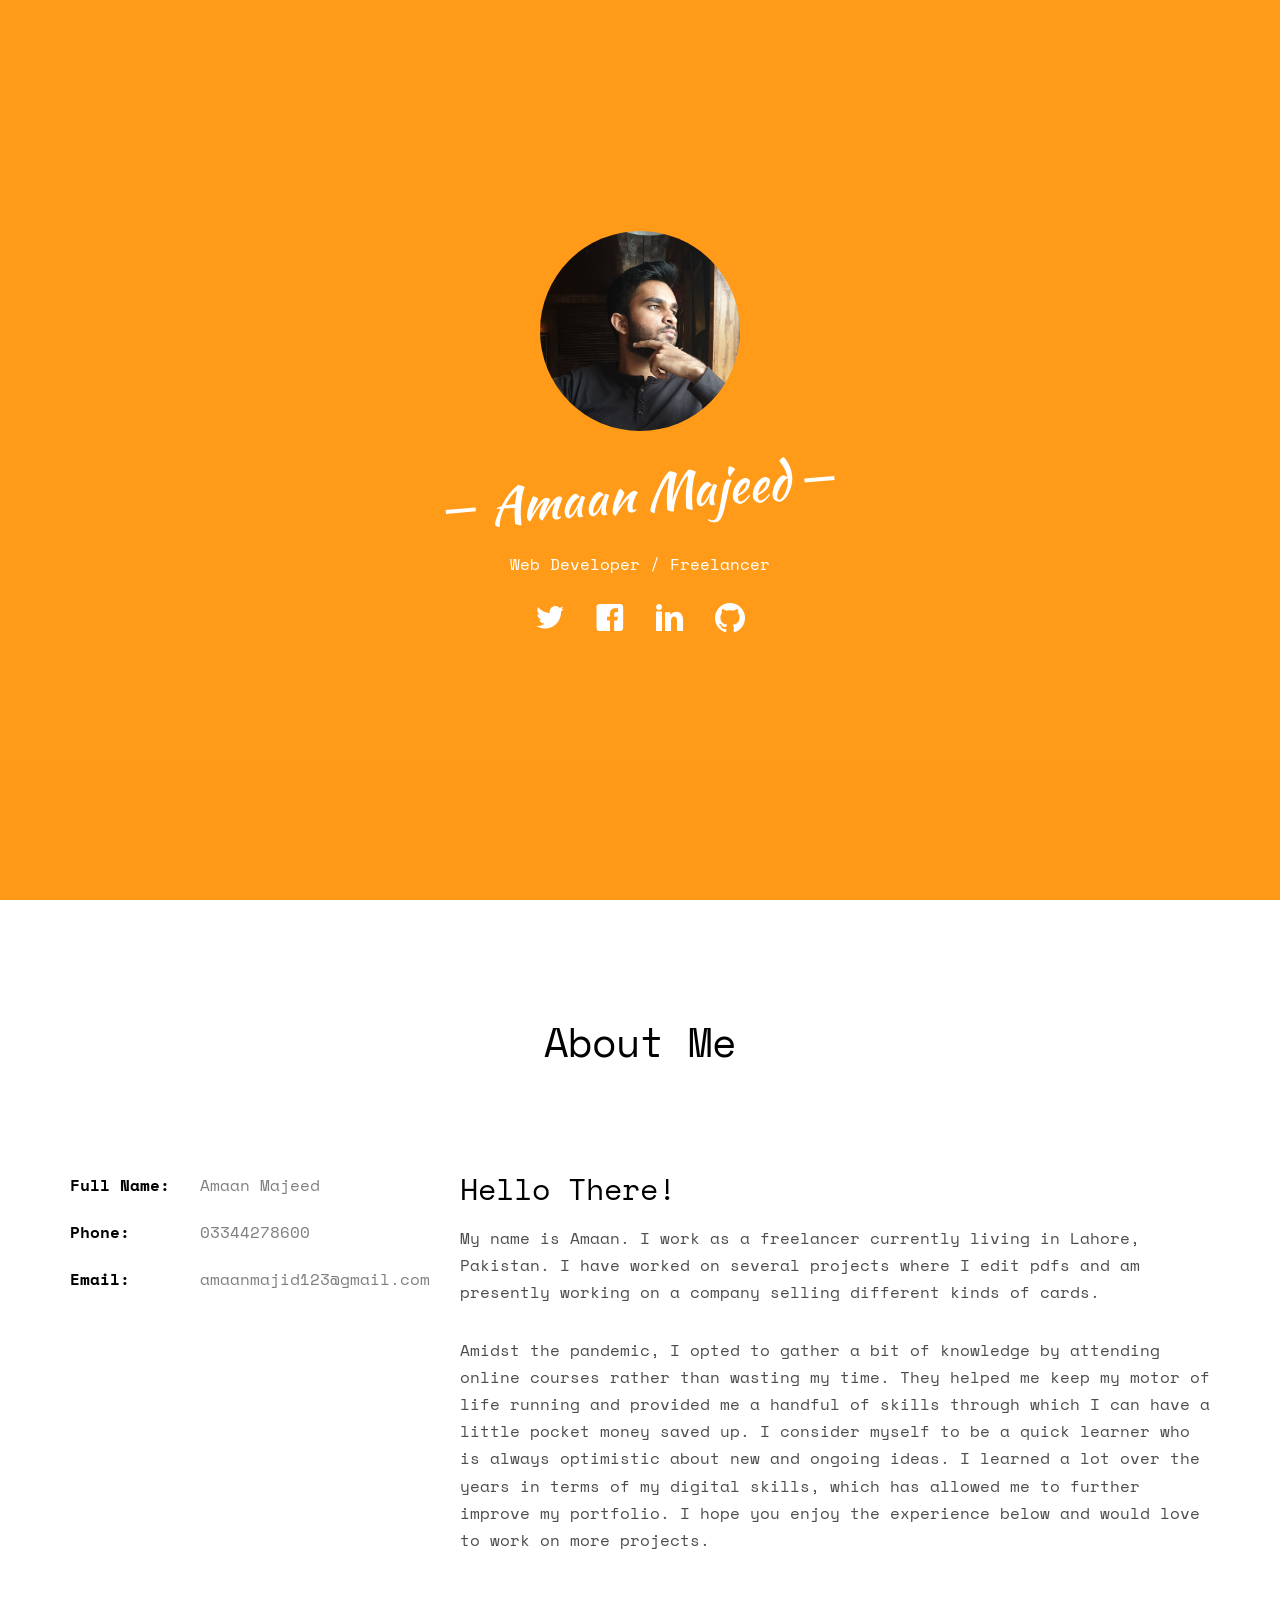
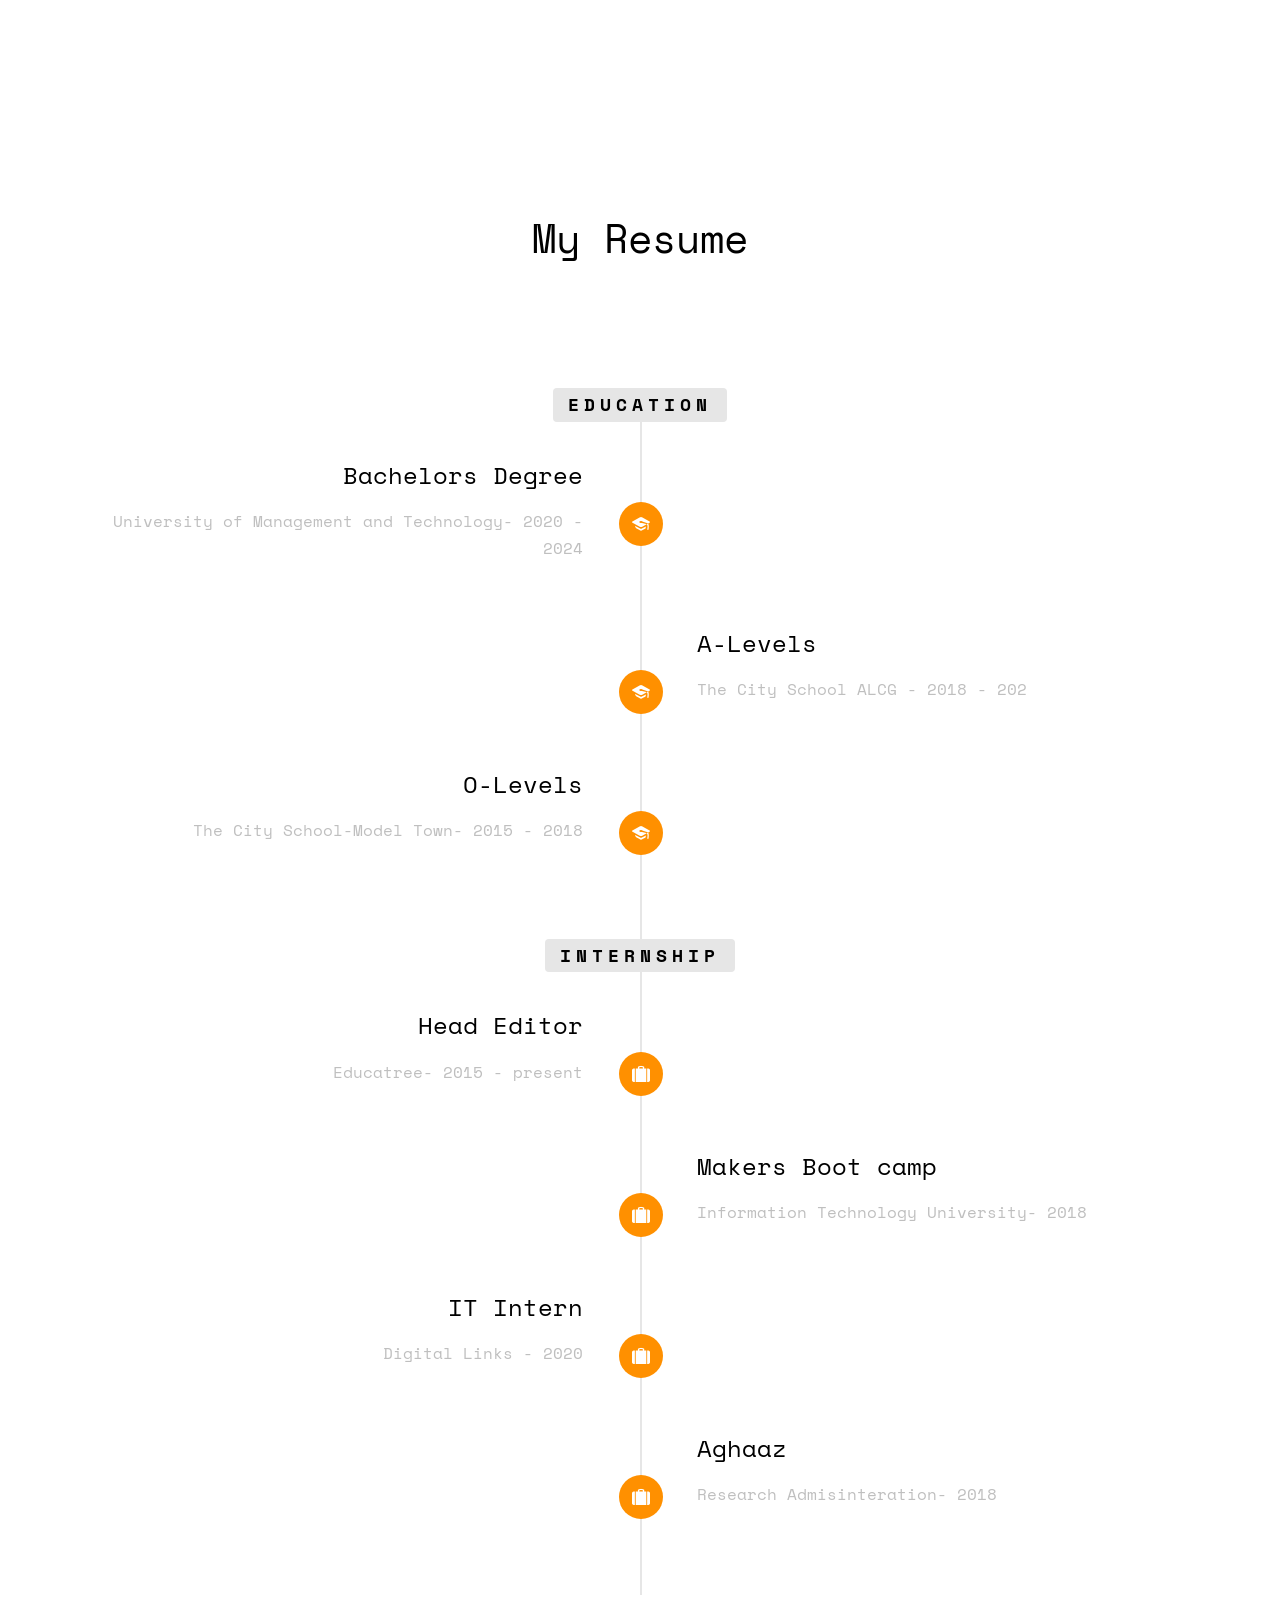
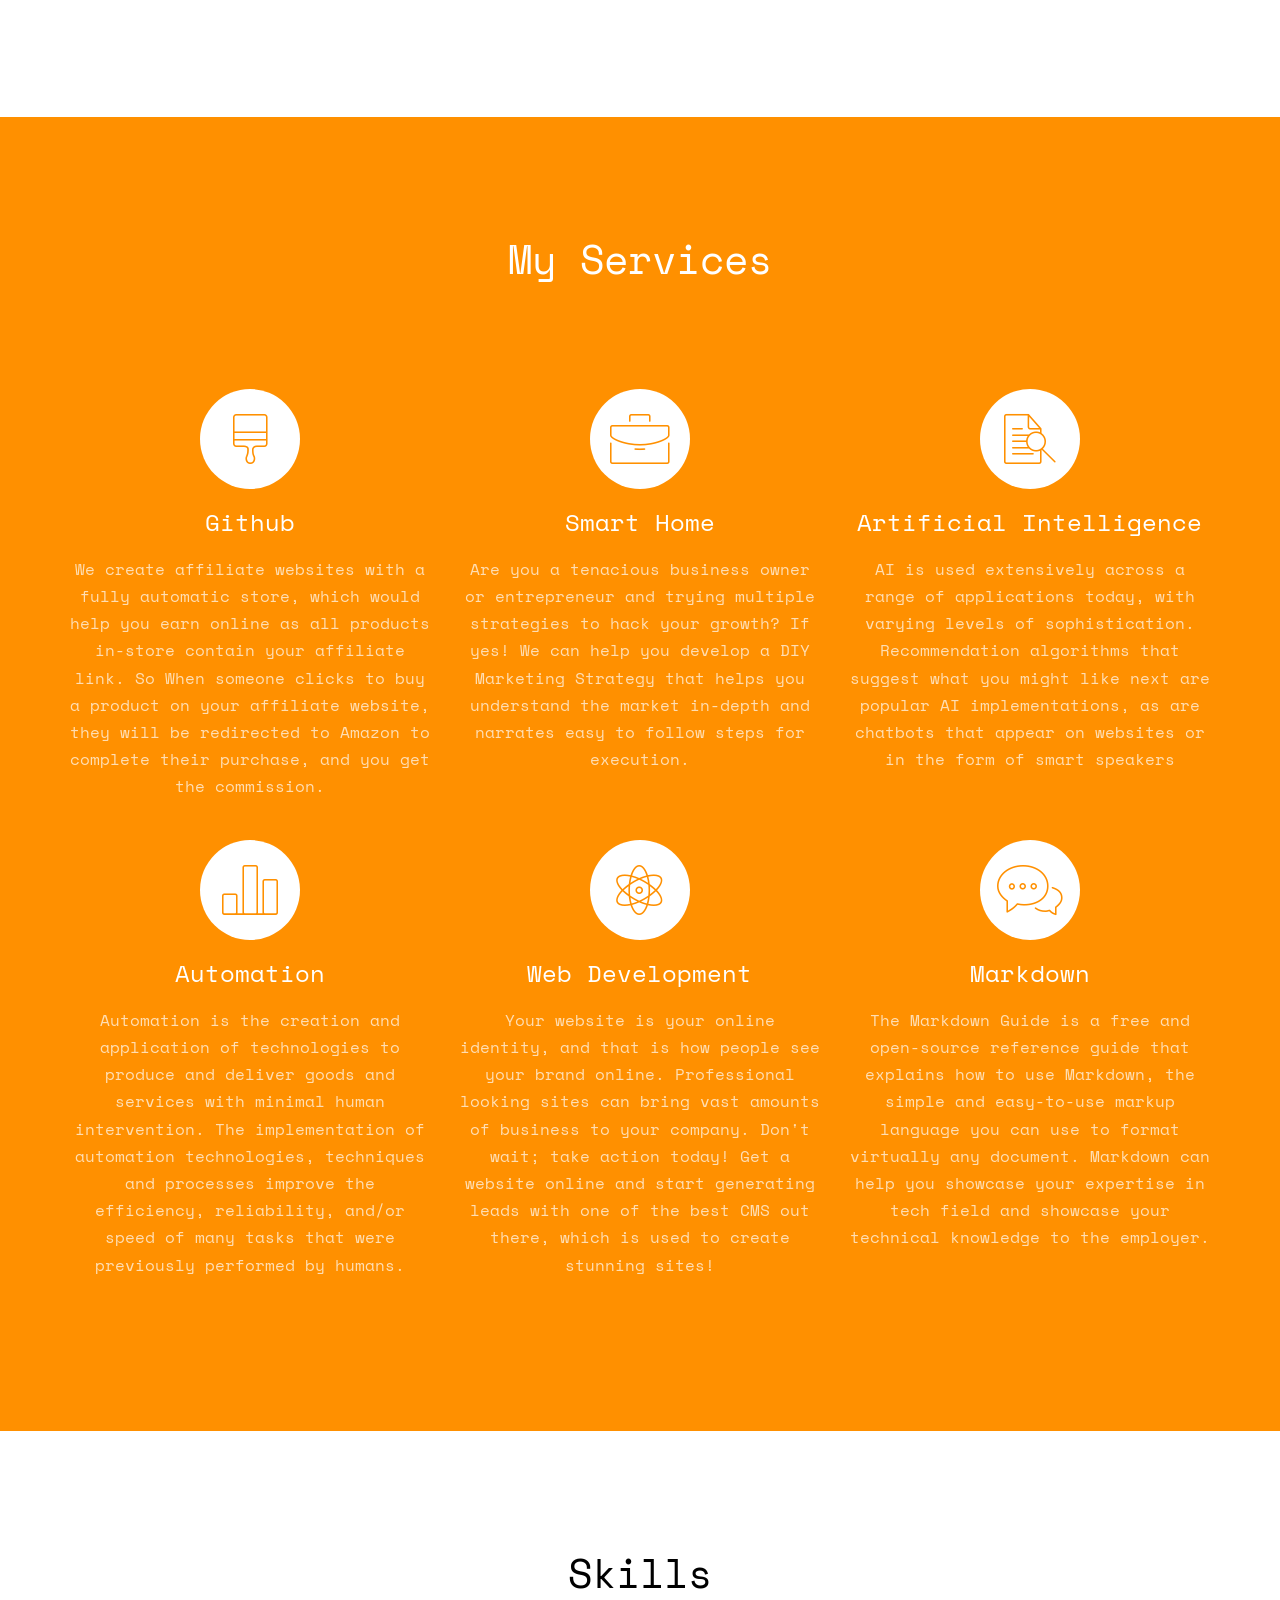
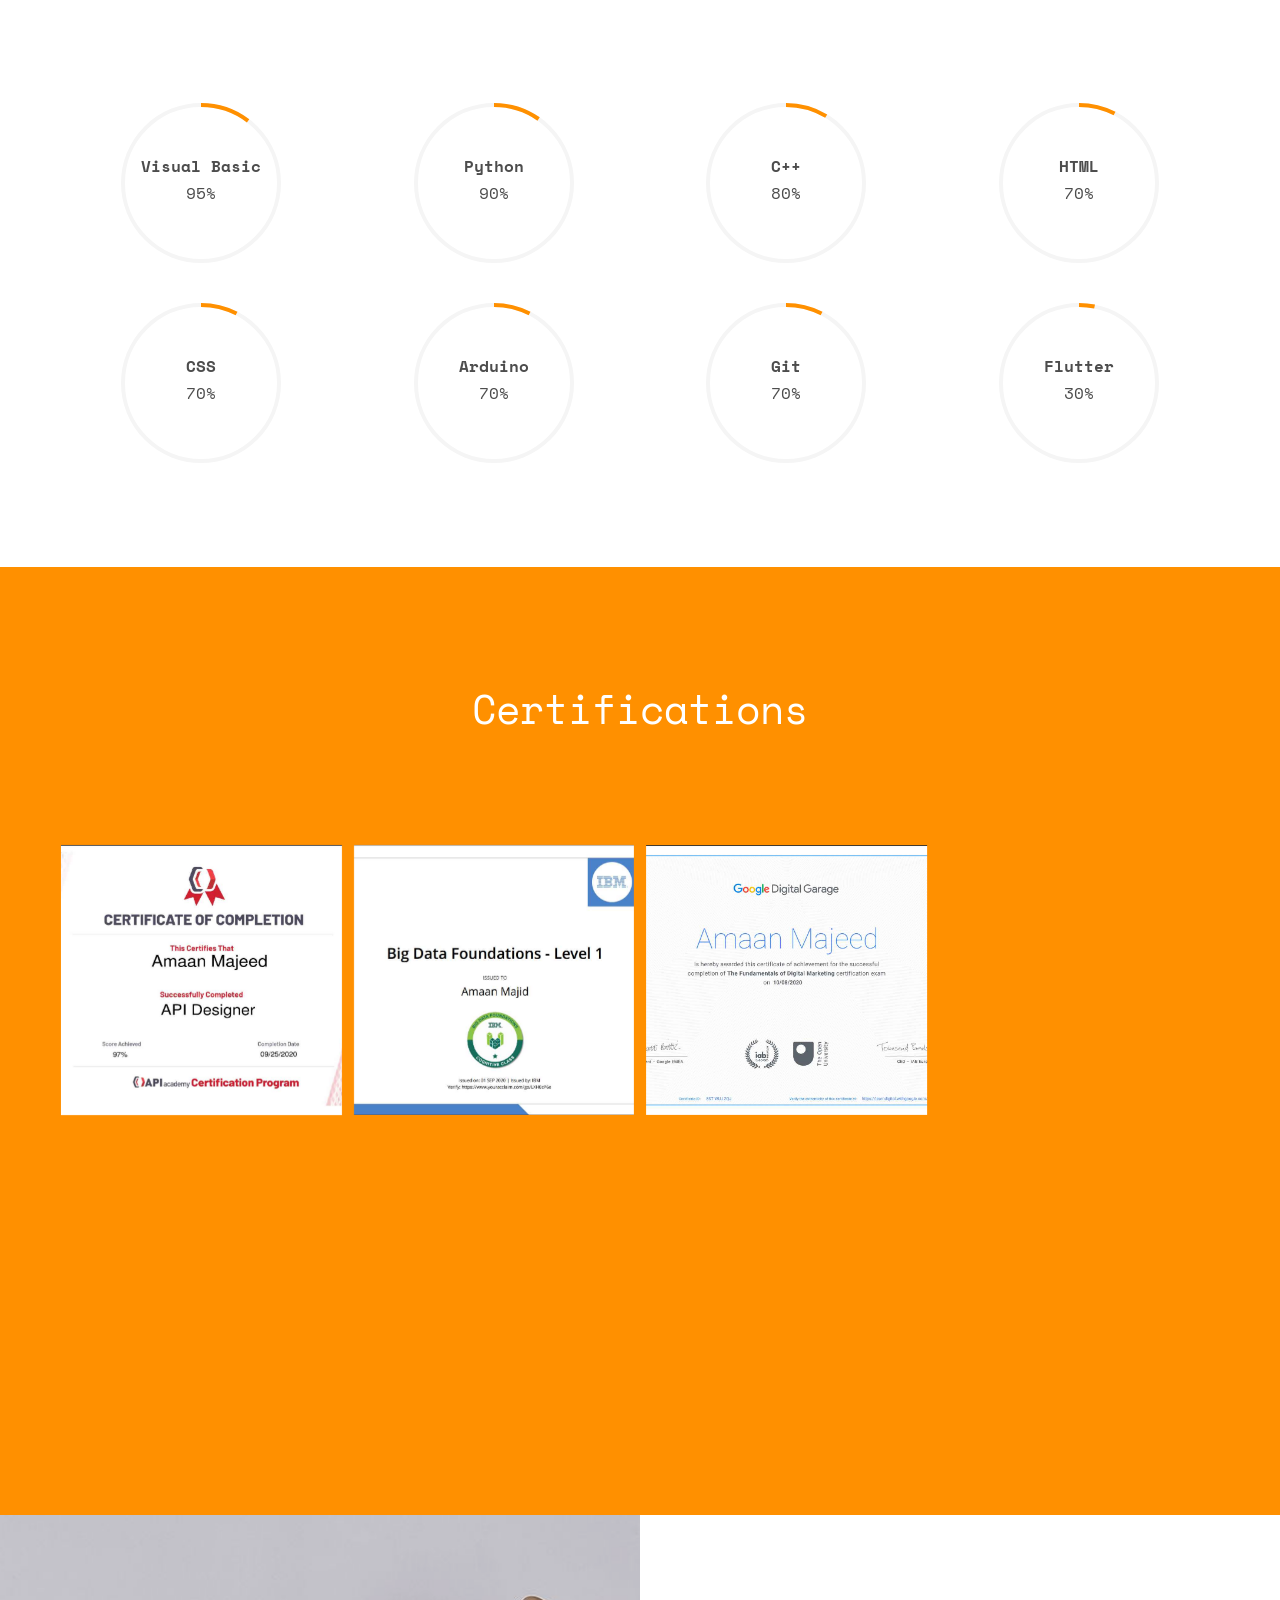
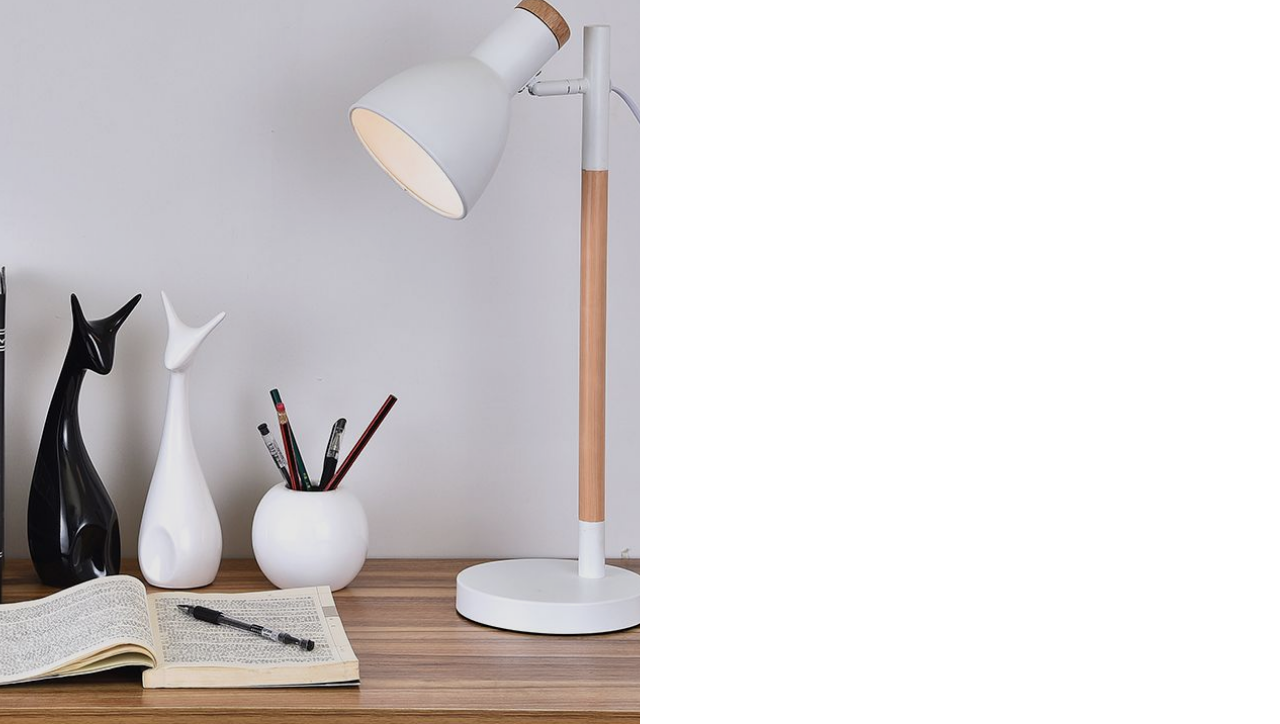
<file: index.html>
<!DOCTYPE HTML>
<html>
<head>
	<meta charset="utf-8">
	<meta http-equiv="X-UA-Compatible" content="IE=edge">
	<title>Amaan Majeed</title>
	<meta name="viewport" content="width=device-width, initial-scale=1">
	<meta name="description" content="Amaan Majeed's Portfolio" />
	<meta name="keywords" content="Digital Marketing, Freelancer, API, Wordpress, Social Media Marketing, Email Marketing, SEO." />
	<meta name="author" content="Amaan Majeed" />
	

	<link href="https://fonts.googleapis.com/css?family=Space+Mono" rel="stylesheet">
	<link href="https://fonts.googleapis.com/css?family=Kaushan+Script" rel="stylesheet">

	<!-- Animate.css -->
	<link rel="stylesheet" href="css/animate.css">
	<!-- Icomoon Icon Fonts-->
	<link rel="stylesheet" href="css/icomoon.css">
	<!-- Bootstrap  -->
	<link rel="stylesheet" href="css/bootstrap.css">

	<!-- Theme style  -->
	<link rel="stylesheet" href="css/style.css">
	<link rel="stylesheet" href="https://cdnjs.cloudflare.com/ajax/libs/font-awesome/6.0.0/css/all.min.css">

	<!-- Modernizr JS -->
	<script src="js/modernizr-2.6.2.min.js"></script>
	<!-- FOR IE9 below -->
	<!--[if lt IE 9]>
	<script src="js/respond.min.js"></script>
	<![endif]-->

</head>	
<div class="fh5co-loader"></div>

<div id="page">
	<header id="fh5co-header" class="fh5co-cover js-fullheight" role="banner" style="background-image:none;" data-stellar-background-ratio="0.5">
		<div class="overlay"></div>
		<div class="container">
			<div class="row">
				<div class="col-md-8 col-md-offset-2 text-center">
					<div class="display-t js-fullheight">
						<div class="display-tc js-fullheight animate-box" data-animate-effect="fadeIn">
							<div class="profile-thumb" style="background: url(images/user-3.jpg);"></div>
							<h1><span>Amaan Majeed</span></h1>
							<h3><span>Web Developer / Freelancer</span></h3>
							<p>
								<ul class="fh5co-social-icons">
									<li><a href="https://twitter.com/amaanmajid123" target="_blank"><i class="icon-twitter2"></i></a></li>
									<li><a href="https://www.facebook.com/amaan.majid" target="_blank"><i class="icon-facebook2" ></i></a></li>
									<li><a href="https://www.linkedin.com/in/amaan-majeed-285aa01b4/" target="_blank"><i class="icon-linkedin2"></i></a></li>
									<li><a href="https://github.com/amaanmajeed/" target="_blank"><i class="icon-github2"></i></a></li>
								</ul>
							</p>
						</div>
					</div>
				</div>
			</div>
		</div>
	</header>

	<div id="fh5co-about" class="animate-box">
		<div class="container">
			<div class="row">
				<div class="col-md-8 col-md-offset-2 text-center fh5co-heading">
					<h2>About Me</h2>
				</div>
			</div>
			<div class="row">
				<div class="col-md-4">
					<ul class="info">
						<li><span class="first-block">Full Name:</span><span class="second-block">Amaan Majeed</span></li>
						<li><span class="first-block">Phone:</span><span class="second-block">03344278600</span></li>
						<li><span class="first-block">Email:</span><span class="second-block">amaanmajid123@gmail.com</span></li>
					</ul>
				</div>
				<div class="col-md-8">
					<h2>Hello There!</h2>
					<p>My name is Amaan. I work as a freelancer currently living in Lahore, Pakistan. I have worked on several projects where I edit pdfs and am presently working on a company selling different kinds of cards.</p>
					<p>Amidst the pandemic, I opted to gather a bit of knowledge by attending online courses rather than wasting my time. They helped me keep my motor of life running and provided me a handful of skills through which I can have a little pocket money saved up.
					I consider myself to be a quick learner who is always optimistic about new and ongoing ideas. I learned a lot over the years in terms of my digital skills, which has allowed me to further improve my portfolio. I hope you enjoy the experience below and would love to work on more projects.</p>
					<!--
					<p>
						<ul class="fh5co-social-icons">
							<li><a href="https://twitter.com/amaanmajid123"><i class="icon-twitter3"></i></a></li>
							<li><a href="https://www.facebook.com/amaan.majid"><i class="icon-facebook3"></i></a></li>
							<li><a href="https://www.linkedin.com/in/amaan-majeed-285aa01b4/"><i class="icon-linkedin2"></i></a></li>
							<li><a href="https://github.com/amaanmajeed"><i class="icon-github2"></i></a></li>

						</ul>
					</p>
					-->
				</div>
			</div>
		</div>
	</div>

	<div id="fh5co-resume" class="fh5co-bg-color">
		<div class="container">
			<div class="row animate-box">
				<div class="col-md-8 col-md-offset-2 text-center fh5co-heading">
					<h2>My Resume</h2>
				</div>
			</div>
			<div class="row">
				<div class="col-md-12 col-md-offset-0">
					<ul class="timeline">
						<li class="timeline-heading text-center animate-box">
							<div><h3>Education</h3></div>
						</li>
						<li class="animate-box timeline-unverted">
							<div class="timeline-badge"><i class="icon-graduation-cap"></i></div>
							<div class="timeline-panel">
								<div class="timeline-heading">
									<h3 class="timeline-title">Bachelors Degree</h3>
									<span class="company">University of Management and Technology- 2020 - 2024</span>
								</div>
								<div class="timeline-body">
									<br>
								</div>
							</div>
						</li>
						<li class="timeline-inverted animate-box">
							<div class="timeline-badge"><i class="icon-graduation-cap"></i></div>
							<div class="timeline-panel">
								<div class="timeline-heading">
									<h3 class="timeline-title">A-Levels</h3>
									<span class="company">The City School ALCG - 2018 - 202</span>
								</div>
								<div class="timeline-body">
									<br>
								</div>
							</div>
						</li>
						<li class="animate-box timeline-unverted">
							<div class="timeline-badge"><i class="icon-graduation-cap"></i></div>
							<div class="timeline-panel">
								<div class="timeline-heading">
									<h3 class="timeline-title">O-Levels</h3>
									<span class="company">The City School-Model Town- 2015 - 2018</span>
								</div>
								<div class="timeline-body">
									<br>
								</div>
							</div>
						</li>

						<br>
						<li class="timeline-heading text-center animate-box">
							<div><h3>Internship</h3></div>
						</li>
						<li class="animate-box timeline-unverted">
							<div class="timeline-badge"><i class="icon-suitcase"></i></div>
							<div class="timeline-panel">
								<div class="timeline-heading">
									<h3 class="timeline-title">Head Editor</h3>
									<span class="company">Educatree- 2015 - present</span>
								</div>
								<div class="timeline-body">
									<br>
								</div>
							</div>
						</li>
						<li class="timeline-inverted animate-box">
							<div class="timeline-badge"><i class="icon-suitcase"></i></div>
							<div class="timeline-panel">
								<div class="timeline-heading">
									<h3 class="timeline-title">Makers Boot camp</h3>
									<span class="company">Information Technology University- 2018</span>
								</div>
								<div class="timeline-body">
									<br>
								</div>
							</div>
						</li>
						<li class="animate-box timeline-unverted">
							<div class="timeline-badge"><i class="icon-suitcase"></i></div>
							<div class="timeline-panel">
								<div class="timeline-heading">
									<h3 class="timeline-title">IT Intern</h3>
									<span class="company">Digital Links - 2020</span>
								</div>
								<div class="timeline-body">
									<br>
								</div>
							</div>
						</li>
						<li class="timeline-inverted animate-box">
							<div class="timeline-badge"><i class="icon-suitcase"></i></div>
							<div class="timeline-panel">
								<div class="timeline-heading">
									<h3 class="timeline-title">Aghaaz</h3>
									<span class="company">Research Admisinteration- 2018</span>
								</div>
								<div class="timeline-body">
									<br>
								</div>
							</div>
						</li>
					</ul>
				</div>
			</div>
		</div>
	</div>


	<div id="fh5co-features" class="animate-box">
		<div class="container">
			<div class="services-padding">
				<div class="row">
					<div class="col-md-8 col-md-offset-2 text-center fh5co-heading">
						<h2>My Services</h2>
					</div>
				</div>
				<div class="row">
					<div class="col-md-4 text-center">
						<div class="feature-left">
							<span class="icon">
								<i class="icon-paintbrush"></i>
							</span>
							<div class="feature-copy">
								<h3>Github</h3>
								<p>We create affiliate websites with a fully automatic store, which would help you earn online as all products in-store contain your affiliate link. So When someone clicks to buy a product on your affiliate website, they will be redirected to Amazon to complete their purchase, and you get the commission.</p>
							</div>
						</div>
					</div>

					<div class="col-md-4 text-center">
						<div class="feature-left">
							<span class="icon">
								<i class="icon-briefcase"></i>
							</span>
							<div class="feature-copy">
								<h3>Smart Home</h3>
								<p>Are you a tenacious business owner or entrepreneur and trying multiple strategies to hack your growth? If yes! We can help you develop a DIY Marketing Strategy that helps you understand the market in-depth and narrates easy to follow steps for execution.</p>
							</div>
						</div>

					</div>
					<div class="col-md-4 text-center">
						<div class="feature-left">
							<span class="icon">
								<i class="icon-search"></i>
							</span>
							<div class="feature-copy">
								<h3>Artificial Intelligence</h3>
								<p>AI is used extensively across a range of applications today, with varying levels of sophistication. Recommendation algorithms that suggest what you might like next are popular AI implementations, as are chatbots that appear on websites or in the form of smart speakers</p>
							</div>
						</div>
					</div>
				</div>


				<div class="row">
					<div class="col-md-4 text-center">

						<div class="feature-left">
							<span class="icon">
								<i class="icon-bargraph"></i>
							</span>
							<div class="feature-copy">
								<h3>Automation</h3>
								<p>Automation is the creation and application of technologies to produce and deliver goods and services with minimal human intervention. The implementation of automation technologies, techniques and processes improve the efficiency, reliability, and/or speed of many tasks that were previously performed by humans.</p>
							</div>
						</div>

					</div>

					<div class="col-md-4 text-center">
						<div class="feature-left">
							<span class="icon">
								<i class="icon-genius"></i>
							</span>
							<div class="feature-copy">
								<h3>Web Development</h3>
								<p>Your website is your online identity, and that is how people see your brand online. Professional looking sites can bring vast amounts of business to your company. Don't wait; take action today! Get a website online and start generating leads with one of the best CMS out there, which is used to create stunning sites!</p>
							</div>
						</div>

					</div>
					<div class="col-md-4 text-center">
						<div class="feature-left">
							<span class="icon">
								<i class="icon-chat"></i>
							</span>
							<div class="feature-copy">
								<h3>Markdown</h3>
								<p>The Markdown Guide is a free and open-source reference guide that explains how to use Markdown, the simple and easy-to-use markup language you can use to format virtually any document. Markdown can help you showcase your expertise in tech field and showcase your technical knowledge to the employer.</p>
							</div>
						</div>
					</div>
				</div>
			</div>
		</div>
	</div>

	<div id="fh5co-skills" class="animate-box">
		<div class="container">
			<div class="row">
				<div class="col-md-8 col-md-offset-2 text-center fh5co-heading">
					<h2>Skills</h2>
				</div>
			</div>
			<div class="row row-pb-md">
				<div class="col-md-3 col-sm-6 col-xs-12 text-center">
					<div class="chart" data-percent="95"><span><strong>Visual Basic</strong>95%</span></div>
				</div>
				<div class="col-md-3 col-sm-6 col-xs-12 text-center">
					<div class="chart" data-percent="90"><span><strong>Python</strong>90%</span></div>
				</div>
				<div class="col-md-3 col-sm-6 col-xs-12 text-center">
					<div class="chart" data-percent="80"><span><strong>C++</strong>80%</span></div>
				</div>
				<div class="col-md-3 col-sm-6 col-xs-12 text-center">
					<div class="chart" data-percent="70"><span><strong>HTML</strong>70%</span></div>
				</div>
				<div class="col-md-3 col-sm-6 col-xs-12 text-center">
					<div class="chart" data-percent="70"><span><strong>CSS</strong>70%</span></div>
				</div>
				<div class="col-md-3 col-sm-6 col-xs-12 text-center">
					<div class="chart" data-percent="70"><span><strong>Arduino</strong>70%</span></div>
				</div>
				<div class="col-md-3 col-sm-6 col-xs-12 text-center">
					<div class="chart" data-percent="70"><span><strong>Git</strong>70%</span></div>
				</div>
				<div class="col-md-3 col-sm-6 col-xs-12 text-center">
					<div class="chart" data-percent="30"><span><strong>Flutter</strong>30%</span></div>
				</div>

			</div>
		</div>

		<div id="fh5co-work" class="fh5co-bg-dark">
			<div class="container">
				<div class="row animate-box">
					<div class="col-md-8 col-md-offset-2 text-center fh5co-heading">
						<h2>Certifications</h2>
					</div>
				</div>
				<div class="row">
					<div class="col-md-3 text-center col-padding animate-box">
						<a href="#" class="work" style="background-image: url(images/portfolio-1.jpg);">
							<div class="desc">
								<h3>API Designer</h3>
								<span>API academy</span>
							</div>
						</a>
					</div>
					<div class="col-md-3 text-center col-padding animate-box">
						<a href="#" class="work" style="background-image: url(images/portfolio-2.jpg);">
							<div class="desc">
								<h3>Big Data</h3>
								<span>IBM</span>
							</div>
						</a>
					</div>
					<div class="col-md-3 text-center col-padding animate-box">
						<a href="#" class="work" style="background-image: url(images/portfolio-3.jpg);">
							<div class="desc">
								<h3>Digital Marketing</h3>
								<span>Google</span>
							</div>
						</a>
					</div>
					<div class="col-md-3 text-center col-padding animate-box">
						<a href="#" class="work" style="background-image: url(images/portfolio-4.jpg);">
							<div class="desc">
								<h3>WordPress</h3>
								<span>Skillzcafe</span>
							</div>
						</a>
					</div>
					<div class="col-md-3 text-center col-padding animate-box">
						<a href="#" class="work" style="background-image: url(images/portfolio-5.jpg);">
							<div class="desc">
								<h3>Python</h3>
								<span>IBM</span>
							</div>
						</a>
					</div>
					<div class="col-md-3 text-center col-padding animate-box">
						<a href="#" class="work" style="background-image: url(images/portfolio-6.jpg);">
							<div class="desc">
								<h3>Microsoft Excel</h3>
								<span>Skillzcafe</span>
							</div>
						</a>
					</div>
					<div class="col-md-3 text-center col-padding animate-box">
						<a href="#" class="work" style="background-image: url(images/portfolio-7.jpg);">
							<div class="desc">
								<h3>SEO</h3>
								<span>SEMrush</span>
							</div>
						</a>
					</div>
					<div class="col-md-3 text-center col-padding animate-box">
						<a href="#" class="work" style="background-image: url(images/portfolio-8.jpg);">
							<div class="desc">
								<h3>MAKERS BOOTCAMP</h3>
								<span>ITU</span>
							</div>
						</a>
					</div>
				</div>
			</div>
		</div>

		<div id="fh5co-consult">
			<div class="video fh5co-video" style="background-image: url(images/cover_bg_1.jpg);">
				<div class="overlay"></div>
			</div>
			<div class="choose animate-box">
				<h2>Contact</h2>
				<form action="#">
					<div class="row form-group">
						<div class="col-md-12">
							<input type="text" id="fname" class="form-control" placeholder="Your firstname">
						</div>
					</div>

					<div class="row form-group">
						<div class="col-md-12">
							<input type="text" id="email" class="form-control" placeholder="Your email address">
						</div>
					</div>

					<div class="row form-group">
						<div class="col-md-12">
							<input type="text" id="subject" class="form-control" placeholder="Your subject of this message">
						</div>
					</div>

					<div class="row form-group">
						<div class="col-md-12">
							<textarea name="message" id="message" cols="30" rows="10" class="form-control" placeholder="Say something about us"></textarea>
						</div>
					</div>
					<div class="form-group">
						<input type="submit" value="Send Message" class="btn btn-primary">
					</div>

				</form>
			</div>
		</div>

	</div>
	<br>

	<div class="gototop js-top">
		<a href="#" class="js-gotop"><i class="icon-arrow-up22"></i></a>
	</div>

	<!-- jQuery -->
	<script src="js/jquery.min.js"></script>
	<!-- jQuery Easing -->
	<script src="js/jquery.easing.1.3.js"></script>
	<!-- Bootstrap -->
	<script src="js/bootstrap.min.js"></script>
	<!-- Waypoints -->
	<script src="js/jquery.waypoints.min.js"></script>
	<!-- Stellar Parallax -->
	<script src="js/jquery.stellar.min.js"></script>
	<!-- Easy PieChart -->
	<script src="js/jquery.easypiechart.min.js"></script>
	<br>
	
	<!-- Main -->
	<script src="js/main.js"></script>

	</body>
</html>
</file>
<file: css/icomoon.css>
@font-face {
    font-family: 'icomoon';
    src:    url('fonts/icomoon.eot?1oniuf');
    src:    url('fonts/icomoon.eot?1oniuf#iefix') format('embedded-opentype'),
        url('fonts/icomoon.ttf?1oniuf') format('truetype'),
        url('fonts/icomoon.woff?1oniuf') format('woff'),
        url('fonts/icomoon.svg?1oniuf#icomoon') format('svg');
    font-weight: normal;
    font-style: normal;
}

[class^="icon-"], [class*=" icon-"] {
    /* use !important to prevent issues with browser extensions that change fonts */
    font-family: 'icomoon' !important;
    speak: none;
    font-style: normal;
    font-weight: normal;
    font-variant: normal;
    text-transform: none;
    line-height: 1;

    /* Better Font Rendering =========== */
    -webkit-font-smoothing: antialiased;
    -moz-osx-font-smoothing: grayscale;
}

.icon-mobile:before {
    content: "\e000";
}
.icon-laptop:before {
    content: "\e001";
}
.icon-desktop:before {
    content: "\e002";
}
.icon-tablet:before {
    content: "\e003";
}
.icon-phone:before {
    content: "\e004";
}
.icon-document:before {
    content: "\e005";
}
.icon-documents:before {
    content: "\e006";
}
.icon-search:before {
    content: "\e007";
}
.icon-clipboard:before {
    content: "\e008";
}
.icon-newspaper:before {
    content: "\e009";
}
.icon-notebook:before {
    content: "\e00a";
}
.icon-book-open:before {
    content: "\e00b";
}
.icon-browser:before {
    content: "\e00c";
}
.icon-calendar:before {
    content: "\e00d";
}
.icon-presentation:before {
    content: "\e00e";
}
.icon-picture:before {
    content: "\e00f";
}
.icon-pictures:before {
    content: "\e010";
}
.icon-video:before {
    content: "\e011";
}
.icon-camera:before {
    content: "\e012";
}
.icon-printer:before {
    content: "\e013";
}
.icon-toolbox:before {
    content: "\e014";
}
.icon-briefcase:before {
    content: "\e015";
}
.icon-wallet:before {
    content: "\e016";
}
.icon-gift:before {
    content: "\e017";
}
.icon-bargraph:before {
    content: "\e018";
}
.icon-grid:before {
    content: "\e019";
}
.icon-expand:before {
    content: "\e01a";
}
.icon-focus:before {
    content: "\e01b";
}
.icon-edit:before {
    content: "\e01c";
}
.icon-adjustments:before {
    content: "\e01d";
}
.icon-ribbon:before {
    content: "\e01e";
}
.icon-hourglass:before {
    content: "\e01f";
}
.icon-lock:before {
    content: "\e020";
}
.icon-megaphone:before {
    content: "\e021";
}
.icon-shield:before {
    content: "\e022";
}
.icon-trophy:before {
    content: "\e023";
}
.icon-flag:before {
    content: "\e024";
}
.icon-map:before {
    content: "\e025";
}
.icon-puzzle:before {
    content: "\e026";
}
.icon-basket:before {
    content: "\e027";
}
.icon-envelope:before {
    content: "\e028";
}
.icon-streetsign:before {
    content: "\e029";
}
.icon-telescope:before {
    content: "\e02a";
}
.icon-gears:before {
    content: "\e02b";
}
.icon-key:before {
    content: "\e02c";
}
.icon-paperclip:before {
    content: "\e02d";
}
.icon-attachment:before {
    content: "\e02e";
}
.icon-pricetags:before {
    content: "\e02f";
}
.icon-lightbulb:before {
    content: "\e030";
}
.icon-layers:before {
    content: "\e031";
}
.icon-pencil:before {
    content: "\e032";
}
.icon-tools:before {
    content: "\e033";
}
.icon-tools-2:before {
    content: "\e034";
}
.icon-scissors:before {
    content: "\e035";
}
.icon-paintbrush:before {
    content: "\e036";
}
.icon-magnifying-glass:before {
    content: "\e037";
}
.icon-circle-compass:before {
    content: "\e038";
}
.icon-linegraph:before {
    content: "\e039";
}
.icon-mic:before {
    content: "\e03a";
}
.icon-strategy:before {
    content: "\e03b";
}
.icon-beaker:before {
    content: "\e03c";
}
.icon-caution:before {
    content: "\e03d";
}
.icon-recycle:before {
    content: "\e03e";
}
.icon-anchor:before {
    content: "\e03f";
}
.icon-profile-male:before {
    content: "\e040";
}
.icon-profile-female:before {
    content: "\e041";
}
.icon-bike:before {
    content: "\e042";
}
.icon-wine:before {
    content: "\e043";
}
.icon-hotairballoon:before {
    content: "\e044";
}
.icon-globe:before {
    content: "\e045";
}
.icon-genius:before {
    content: "\e046";
}
.icon-map-pin:before {
    content: "\e047";
}
.icon-dial:before {
    content: "\e048";
}
.icon-chat:before {
    content: "\e049";
}
.icon-heart:before {
    content: "\e04a";
}
.icon-cloud:before {
    content: "\e04b";
}
.icon-upload:before {
    content: "\e04c";
}
.icon-download:before {
    content: "\e04d";
}
.icon-target:before {
    content: "\e04e";
}
.icon-hazardous:before {
    content: "\e04f";
}
.icon-piechart:before {
    content: "\e050";
}
.icon-speedometer:before {
    content: "\e051";
}
.icon-global:before {
    content: "\e052";
}
.icon-compass:before {
    content: "\e053";
}
.icon-lifesaver:before {
    content: "\e054";
}
.icon-clock:before {
    content: "\e055";
}
.icon-aperture:before {
    content: "\e056";
}
.icon-quote:before {
    content: "\e057";
}
.icon-scope:before {
    content: "\e058";
}
.icon-alarmclock:before {
    content: "\e059";
}
.icon-refresh:before {
    content: "\e05a";
}
.icon-happy:before {
    content: "\e05b";
}
.icon-sad:before {
    content: "\e05c";
}
.icon-facebook:before {
    content: "\e05d";
}
.icon-twitter:before {
    content: "\e05e";
}
.icon-googleplus:before {
    content: "\e05f";
}
.icon-rss:before {
    content: "\e060";
}
.icon-tumblr:before {
    content: "\e061";
}
.icon-linkedin:before {
    content: "\e062";
}
.icon-dribbble:before {
    content: "\e063";
}
.icon-box2:before {
    content: "\ea82";
}
.icon-write:before {
    content: "\ea83";
}
.icon-clock2:before {
    content: "\ea84";
}
.icon-reply2:before {
    content: "\ea85";
}
.icon-reply-all2:before {
    content: "\ea86";
}
.icon-forward2:before {
    content: "\ea87";
}
.icon-flag2:before {
    content: "\ea88";
}
.icon-search2:before {
    content: "\ea89";
}
.icon-trash2:before {
    content: "\ea8a";
}
.icon-envelope2:before {
    content: "\ea8b";
}
.icon-bubble:before {
    content: "\ea8c";
}
.icon-bubbles:before {
    content: "\ea8d";
}
.icon-user2:before {
    content: "\ea8e";
}
.icon-users2:before {
    content: "\ea8f";
}
.icon-cloud2:before {
    content: "\ea90";
}
.icon-download2:before {
    content: "\ea91";
}
.icon-upload2:before {
    content: "\ea92";
}
.icon-rain:before {
    content: "\ea93";
}
.icon-sun:before {
    content: "\ea94";
}
.icon-moon2:before {
    content: "\ea95";
}
.icon-bell2:before {
    content: "\ea96";
}
.icon-folder2:before {
    content: "\ea97";
}
.icon-pin2:before {
    content: "\ea98";
}
.icon-sound2:before {
    content: "\ea99";
}
.icon-microphone:before {
    content: "\ea9a";
}
.icon-camera2:before {
    content: "\ea9b";
}
.icon-image2:before {
    content: "\ea9c";
}
.icon-cog2:before {
    content: "\ea9d";
}
.icon-calendar2:before {
    content: "\ea9e";
}
.icon-book2:before {
    content: "\ea9f";
}
.icon-map-marker:before {
    content: "\eaa0";
}
.icon-store:before {
    content: "\eaa1";
}
.icon-support:before {
    content: "\eaa2";
}
.icon-tag2:before {
    content: "\eaa3";
}
.icon-heart2:before {
    content: "\eaa4";
}
.icon-video-camera:before {
    content: "\eaa5";
}
.icon-trophy2:before {
    content: "\eaa6";
}
.icon-cart:before {
    content: "\eaa7";
}
.icon-eye2:before {
    content: "\eaa8";
}
.icon-cancel:before {
    content: "\eaa9";
}
.icon-chart:before {
    content: "\eaaa";
}
.icon-target2:before {
    content: "\eaab";
}
.icon-printer2:before {
    content: "\eaac";
}
.icon-location2:before {
    content: "\eaad";
}
.icon-bookmark2:before {
    content: "\eaae";
}
.icon-monitor:before {
    content: "\eaaf";
}
.icon-cross2:before {
    content: "\eab0";
}
.icon-plus2:before {
    content: "\eab1";
}
.icon-left:before {
    content: "\eab2";
}
.icon-up:before {
    content: "\eab3";
}
.icon-browser2:before {
    content: "\eab4";
}
.icon-windows:before {
    content: "\eab5";
}
.icon-switch2:before {
    content: "\eab6";
}
.icon-dashboard:before {
    content: "\eab7";
}
.icon-play:before {
    content: "\eab8";
}
.icon-fast-forward:before {
    content: "\eab9";
}
.icon-next:before {
    content: "\eaba";
}
.icon-refresh2:before {
    content: "\eabb";
}
.icon-film:before {
    content: "\eabc";
}
.icon-home2:before {
    content: "\eabd";
}
.icon-add-to-list:before {
    content: "\e901";
}
.icon-classic-computer:before {
    content: "\e902";
}
.icon-controller-fast-backward:before {
    content: "\e903";
}
.icon-creative-commons-attribution:before {
    content: "\e904";
}
.icon-creative-commons-noderivs:before {
    content: "\e905";
}
.icon-creative-commons-noncommercial-eu:before {
    content: "\e906";
}
.icon-creative-commons-noncommercial-us:before {
    content: "\e907";
}
.icon-creative-commons-public-domain:before {
    content: "\e908";
}
.icon-creative-commons-remix:before {
    content: "\e909";
}
.icon-creative-commons-share:before {
    content: "\e90a";
}
.icon-creative-commons-sharealike:before {
    content: "\e90b";
}
.icon-creative-commons:before {
    content: "\e90c";
}
.icon-document-landscape:before {
    content: "\e90d";
}
.icon-remove-user:before {
    content: "\e90e";
}
.icon-warning:before {
    content: "\e90f";
}
.icon-arrow-bold-down:before {
    content: "\e910";
}
.icon-arrow-bold-left:before {
    content: "\e911";
}
.icon-arrow-bold-right:before {
    content: "\e912";
}
.icon-arrow-bold-up:before {
    content: "\e913";
}
.icon-arrow-down:before {
    content: "\e914";
}
.icon-arrow-left:before {
    content: "\e915";
}
.icon-arrow-long-down:before {
    content: "\e916";
}
.icon-arrow-long-left:before {
    content: "\e917";
}
.icon-arrow-long-right:before {
    content: "\e918";
}
.icon-arrow-long-up:before {
    content: "\e919";
}
.icon-arrow-right:before {
    content: "\e91a";
}
.icon-arrow-up:before {
    content: "\e91b";
}
.icon-arrow-with-circle-down:before {
    content: "\e91c";
}
.icon-arrow-with-circle-left:before {
    content: "\e91d";
}
.icon-arrow-with-circle-right:before {
    content: "\e91e";
}
.icon-arrow-with-circle-up:before {
    content: "\e91f";
}
.icon-bookmark:before {
    content: "\e920";
}
.icon-bookmarks:before {
    content: "\e921";
}
.icon-chevron-down:before {
    content: "\e922";
}
.icon-chevron-left:before {
    content: "\e923";
}
.icon-chevron-right:before {
    content: "\e924";
}
.icon-chevron-small-down:before {
    content: "\e925";
}
.icon-chevron-small-left:before {
    content: "\e926";
}
.icon-chevron-small-right:before {
    content: "\e927";
}
.icon-chevron-small-up:before {
    content: "\e928";
}
.icon-chevron-thin-down:before {
    content: "\e929";
}
.icon-chevron-thin-left:before {
    content: "\e92a";
}
.icon-chevron-thin-right:before {
    content: "\e92b";
}
.icon-chevron-thin-up:before {
    content: "\e92c";
}
.icon-chevron-up:before {
    content: "\e92d";
}
.icon-chevron-with-circle-down:before {
    content: "\e92e";
}
.icon-chevron-with-circle-left:before {
    content: "\e92f";
}
.icon-chevron-with-circle-right:before {
    content: "\e930";
}
.icon-chevron-with-circle-up:before {
    content: "\e931";
}
.icon-cloud3:before {
    content: "\e932";
}
.icon-controller-fast-forward:before {
    content: "\e933";
}
.icon-controller-jump-to-start:before {
    content: "\e934";
}
.icon-controller-next:before {
    content: "\e935";
}
.icon-controller-paus:before {
    content: "\e936";
}
.icon-controller-play:before {
    content: "\e937";
}
.icon-controller-record:before {
    content: "\e938";
}
.icon-controller-stop:before {
    content: "\e939";
}
.icon-controller-volume:before {
    content: "\e93a";
}
.icon-dot-single:before {
    content: "\e93b";
}
.icon-dots-three-horizontal:before {
    content: "\e93c";
}
.icon-dots-three-vertical:before {
    content: "\e93d";
}
.icon-dots-two-horizontal:before {
    content: "\e93e";
}
.icon-dots-two-vertical:before {
    content: "\e93f";
}
.icon-download3:before {
    content: "\e940";
}
.icon-emoji-flirt:before {
    content: "\e941";
}
.icon-flow-branch:before {
    content: "\e942";
}
.icon-flow-cascade:before {
    content: "\e943";
}
.icon-flow-line:before {
    content: "\e944";
}
.icon-flow-parallel:before {
    content: "\e945";
}
.icon-flow-tree:before {
    content: "\e946";
}
.icon-install:before {
    content: "\e947";
}
.icon-layers2:before {
    content: "\e948";
}
.icon-open-book:before {
    content: "\e949";
}
.icon-resize-100:before {
    content: "\e94a";
}
.icon-resize-full-screen:before {
    content: "\e94b";
}
.icon-save:before {
    content: "\e94c";
}
.icon-select-arrows:before {
    content: "\e94d";
}
.icon-sound-mute:before {
    content: "\e94e";
}
.icon-sound:before {
    content: "\e94f";
}
.icon-trash:before {
    content: "\e950";
}
.icon-triangle-down:before {
    content: "\e951";
}
.icon-triangle-left:before {
    content: "\e952";
}
.icon-triangle-right:before {
    content: "\e953";
}
.icon-triangle-up:before {
    content: "\e954";
}
.icon-uninstall:before {
    content: "\e955";
}
.icon-upload-to-cloud:before {
    content: "\e956";
}
.icon-upload3:before {
    content: "\e957";
}
.icon-add-user:before {
    content: "\e958";
}
.icon-address:before {
    content: "\e959";
}
.icon-adjust:before {
    content: "\e95a";
}
.icon-air:before {
    content: "\e95b";
}
.icon-aircraft-landing:before {
    content: "\e95c";
}
.icon-aircraft-take-off:before {
    content: "\e95d";
}
.icon-aircraft:before {
    content: "\e95e";
}
.icon-align-bottom:before {
    content: "\e95f";
}
.icon-align-horizontal-middle:before {
    content: "\e960";
}
.icon-align-left:before {
    content: "\e961";
}
.icon-align-right:before {
    content: "\e962";
}
.icon-align-top:before {
    content: "\e963";
}
.icon-align-vertical-middle:before {
    content: "\e964";
}
.icon-archive:before {
    content: "\e965";
}
.icon-area-graph:before {
    content: "\e966";
}
.icon-attachment2:before {
    content: "\e967";
}
.icon-awareness-ribbon:before {
    content: "\e968";
}
.icon-back-in-time:before {
    content: "\e969";
}
.icon-back:before {
    content: "\e96a";
}
.icon-bar-graph:before {
    content: "\e96b";
}
.icon-battery:before {
    content: "\e96c";
}
.icon-beamed-note:before {
    content: "\e96d";
}
.icon-bell:before {
    content: "\e96e";
}
.icon-blackboard:before {
    content: "\e96f";
}
.icon-block:before {
    content: "\e970";
}
.icon-book:before {
    content: "\e971";
}
.icon-bowl:before {
    content: "\e972";
}
.icon-box:before {
    content: "\e973";
}
.icon-briefcase2:before {
    content: "\e974";
}
.icon-browser3:before {
    content: "\e975";
}
.icon-brush:before {
    content: "\e976";
}
.icon-bucket:before {
    content: "\e977";
}
.icon-cake:before {
    content: "\e978";
}
.icon-calculator:before {
    content: "\e979";
}
.icon-calendar3:before {
    content: "\e97a";
}
.icon-camera3:before {
    content: "\e97b";
}
.icon-ccw:before {
    content: "\e97c";
}
.icon-chat2:before {
    content: "\e97d";
}
.icon-check:before {
    content: "\e97e";
}
.icon-circle-with-cross:before {
    content: "\e97f";
}
.icon-circle-with-minus:before {
    content: "\e980";
}
.icon-circle-with-plus:before {
    content: "\e981";
}
.icon-circle:before {
    content: "\e982";
}
.icon-circular-graph:before {
    content: "\e983";
}
.icon-clapperboard:before {
    content: "\e984";
}
.icon-clipboard2:before {
    content: "\e985";
}
.icon-clock3:before {
    content: "\e986";
}
.icon-code:before {
    content: "\e987";
}
.icon-cog:before {
    content: "\e988";
}
.icon-colours:before {
    content: "\e989";
}
.icon-compass2:before {
    content: "\e98a";
}
.icon-copy:before {
    content: "\e98b";
}
.icon-credit-card:before {
    content: "\e98c";
}
.icon-credit:before {
    content: "\e98d";
}
.icon-cross:before {
    content: "\e98e";
}
.icon-cup:before {
    content: "\e98f";
}
.icon-cw:before {
    content: "\e990";
}
.icon-cycle:before {
    content: "\e991";
}
.icon-database:before {
    content: "\e992";
}
.icon-dial-pad:before {
    content: "\e993";
}
.icon-direction:before {
    content: "\e994";
}
.icon-document2:before {
    content: "\e995";
}
.icon-documents2:before {
    content: "\e996";
}
.icon-drink:before {
    content: "\e997";
}
.icon-drive:before {
    content: "\e998";
}
.icon-drop:before {
    content: "\e999";
}
.icon-edit2:before {
    content: "\e99a";
}
.icon-email:before {
    content: "\e99b";
}
.icon-emoji-happy:before {
    content: "\e99c";
}
.icon-emoji-neutral:before {
    content: "\e99d";
}
.icon-emoji-sad:before {
    content: "\e99e";
}
.icon-erase:before {
    content: "\e99f";
}
.icon-eraser:before {
    content: "\e9a0";
}
.icon-export:before {
    content: "\e9a1";
}
.icon-eye:before {
    content: "\e9a2";
}
.icon-feather:before {
    content: "\e9a3";
}
.icon-flag3:before {
    content: "\e9a4";
}
.icon-flash:before {
    content: "\e9a5";
}
.icon-flashlight:before {
    content: "\e9a6";
}
.icon-flat-brush:before {
    content: "\e9a7";
}
.icon-folder-images:before {
    content: "\e9a8";
}
.icon-folder-music:before {
    content: "\e9a9";
}
.icon-folder-video:before {
    content: "\e9aa";
}
.icon-folder:before {
    content: "\e9ab";
}
.icon-forward:before {
    content: "\e9ac";
}
.icon-funnel:before {
    content: "\e9ad";
}
.icon-game-controller:before {
    content: "\e9ae";
}
.icon-gauge:before {
    content: "\e9af";
}
.icon-globe2:before {
    content: "\e9b0";
}
.icon-graduation-cap:before {
    content: "\e9b1";
}
.icon-grid2:before {
    content: "\e9b2";
}
.icon-hair-cross:before {
    content: "\e9b3";
}
.icon-hand:before {
    content: "\e9b4";
}
.icon-heart-outlined:before {
    content: "\e9b5";
}
.icon-heart3:before {
    content: "\e9b6";
}
.icon-help-with-circle:before {
    content: "\e9b7";
}
.icon-help:before {
    content: "\e9b8";
}
.icon-home:before {
    content: "\e9b9";
}
.icon-hour-glass:before {
    content: "\e9ba";
}
.icon-image-inverted:before {
    content: "\e9bb";
}
.icon-image:before {
    content: "\e9bc";
}
.icon-images:before {
    content: "\e9bd";
}
.icon-inbox:before {
    content: "\e9be";
}
.icon-infinity:before {
    content: "\e9bf";
}
.icon-info-with-circle:before {
    content: "\e9c0";
}
.icon-info:before {
    content: "\e9c1";
}
.icon-key2:before {
    content: "\e9c2";
}
.icon-keyboard:before {
    content: "\e9c3";
}
.icon-lab-flask:before {
    content: "\e9c4";
}
.icon-landline:before {
    content: "\e9c5";
}
.icon-language:before {
    content: "\e9c6";
}
.icon-laptop2:before {
    content: "\e9c7";
}
.icon-leaf:before {
    content: "\e9c8";
}
.icon-level-down:before {
    content: "\e9c9";
}
.icon-level-up:before {
    content: "\e9ca";
}
.icon-lifebuoy:before {
    content: "\e9cb";
}
.icon-light-bulb:before {
    content: "\e9cc";
}
.icon-light-down:before {
    content: "\e9cd";
}
.icon-light-up:before {
    content: "\e9ce";
}
.icon-line-graph:before {
    content: "\e9cf";
}
.icon-link:before {
    content: "\e9d0";
}
.icon-list:before {
    content: "\e9d1";
}
.icon-location-pin:before {
    content: "\e9d2";
}
.icon-location:before {
    content: "\e9d3";
}
.icon-lock-open:before {
    content: "\e9d4";
}
.icon-lock2:before {
    content: "\e9d5";
}
.icon-log-out:before {
    content: "\e9d6";
}
.icon-login:before {
    content: "\e9d7";
}
.icon-loop:before {
    content: "\e9d8";
}
.icon-magnet:before {
    content: "\e9d9";
}
.icon-magnifying-glass2:before {
    content: "\e9da";
}
.icon-mail:before {
    content: "\e9db";
}
.icon-man:before {
    content: "\e9dc";
}
.icon-map2:before {
    content: "\e9dd";
}
.icon-mask:before {
    content: "\e9de";
}
.icon-medal:before {
    content: "\e9df";
}
.icon-megaphone2:before {
    content: "\e9e0";
}
.icon-menu:before {
    content: "\e9e1";
}
.icon-message:before {
    content: "\e9e2";
}
.icon-mic2:before {
    content: "\e9e3";
}
.icon-minus:before {
    content: "\e9e4";
}
.icon-mobile2:before {
    content: "\e9e5";
}
.icon-modern-mic:before {
    content: "\e9e6";
}
.icon-moon:before {
    content: "\e9e7";
}
.icon-mouse:before {
    content: "\e9e8";
}
.icon-music:before {
    content: "\e9e9";
}
.icon-network:before {
    content: "\e9ea";
}
.icon-new-message:before {
    content: "\e9eb";
}
.icon-new:before {
    content: "\e9ec";
}
.icon-news:before {
    content: "\e9ed";
}
.icon-note:before {
    content: "\e9ee";
}
.icon-notification:before {
    content: "\e9ef";
}
.icon-old-mobile:before {
    content: "\e9f0";
}
.icon-old-phone:before {
    content: "\e9f1";
}
.icon-palette:before {
    content: "\e9f2";
}
.icon-paper-plane:before {
    content: "\e9f3";
}
.icon-pencil2:before {
    content: "\e9f4";
}
.icon-phone2:before {
    content: "\e9f5";
}
.icon-pie-chart:before {
    content: "\e9f6";
}
.icon-pin:before {
    content: "\e9f7";
}
.icon-plus:before {
    content: "\e9f8";
}
.icon-popup:before {
    content: "\e9f9";
}
.icon-power-plug:before {
    content: "\e9fa";
}
.icon-price-ribbon:before {
    content: "\e9fb";
}
.icon-price-tag:before {
    content: "\e9fc";
}
.icon-print:before {
    content: "\e9fd";
}
.icon-progress-empty:before {
    content: "\e9fe";
}
.icon-progress-full:before {
    content: "\e9ff";
}
.icon-progress-one:before {
    content: "\ea00";
}
.icon-progress-two:before {
    content: "\ea01";
}
.icon-publish:before {
    content: "\ea02";
}
.icon-quote2:before {
    content: "\ea03";
}
.icon-radio:before {
    content: "\ea04";
}
.icon-reply-all:before {
    content: "\ea05";
}
.icon-reply:before {
    content: "\ea06";
}
.icon-retweet:before {
    content: "\ea07";
}
.icon-rocket:before {
    content: "\ea08";
}
.icon-round-brush:before {
    content: "\ea09";
}
.icon-rss2:before {
    content: "\ea0a";
}
.icon-ruler:before {
    content: "\ea0b";
}
.icon-scissors2:before {
    content: "\ea0c";
}
.icon-share-alternitive:before {
    content: "\ea0d";
}
.icon-share:before {
    content: "\ea0e";
}
.icon-shareable:before {
    content: "\ea0f";
}
.icon-shield2:before {
    content: "\ea10";
}
.icon-shop:before {
    content: "\ea11";
}
.icon-shopping-bag:before {
    content: "\ea12";
}
.icon-shopping-basket:before {
    content: "\ea13";
}
.icon-shopping-cart:before {
    content: "\ea14";
}
.icon-shuffle:before {
    content: "\ea15";
}
.icon-signal:before {
    content: "\ea16";
}
.icon-sound-mix:before {
    content: "\ea17";
}
.icon-sports-club:before {
    content: "\ea18";
}
.icon-spreadsheet:before {
    content: "\ea19";
}
.icon-squared-cross:before {
    content: "\ea1a";
}
.icon-squared-minus:before {
    content: "\ea1b";
}
.icon-squared-plus:before {
    content: "\ea1c";
}
.icon-star-outlined:before {
    content: "\ea1d";
}
.icon-star:before {
    content: "\ea1e";
}
.icon-stopwatch:before {
    content: "\ea1f";
}
.icon-suitcase:before {
    content: "\ea20";
}
.icon-swap:before {
    content: "\ea21";
}
.icon-sweden:before {
    content: "\ea22";
}
.icon-switch:before {
    content: "\ea23";
}
.icon-tablet2:before {
    content: "\ea24";
}
.icon-tag:before {
    content: "\ea25";
}
.icon-text-document-inverted:before {
    content: "\ea26";
}
.icon-text-document:before {
    content: "\ea27";
}
.icon-text:before {
    content: "\ea28";
}
.icon-thermometer:before {
    content: "\ea29";
}
.icon-thumbs-down:before {
    content: "\ea2a";
}
.icon-thumbs-up:before {
    content: "\ea2b";
}
.icon-thunder-cloud:before {
    content: "\ea2c";
}
.icon-ticket:before {
    content: "\ea2d";
}
.icon-time-slot:before {
    content: "\ea2e";
}
.icon-tools2:before {
    content: "\ea2f";
}
.icon-traffic-cone:before {
    content: "\ea30";
}
.icon-tree:before {
    content: "\ea31";
}
.icon-trophy3:before {
    content: "\ea32";
}
.icon-tv:before {
    content: "\ea33";
}
.icon-typing:before {
    content: "\ea34";
}
.icon-unread:before {
    content: "\ea35";
}
.icon-untag:before {
    content: "\ea36";
}
.icon-user:before {
    content: "\ea37";
}
.icon-users:before {
    content: "\ea38";
}
.icon-v-card:before {
    content: "\ea39";
}
.icon-video2:before {
    content: "\ea3a";
}
.icon-vinyl:before {
    content: "\ea3b";
}
.icon-voicemail:before {
    content: "\ea3c";
}
.icon-wallet2:before {
    content: "\ea3d";
}
.icon-water:before {
    content: "\ea3e";
}
.icon-500px-with-circle:before {
    content: "\ea3f";
}
.icon-500px:before {
    content: "\ea40";
}
.icon-basecamp:before {
    content: "\ea41";
}
.icon-behance:before {
    content: "\ea42";
}
.icon-creative-cloud:before {
    content: "\ea43";
}
.icon-dropbox:before {
    content: "\ea44";
}
.icon-evernote:before {
    content: "\ea45";
}
.icon-flattr:before {
    content: "\ea46";
}
.icon-foursquare:before {
    content: "\ea47";
}
.icon-google-drive:before {
    content: "\ea48";
}
.icon-google-hangouts:before {
    content: "\ea49";
}
.icon-grooveshark:before {
    content: "\ea4a";
}
.icon-icloud:before {
    content: "\ea4b";
}
.icon-mixi:before {
    content: "\ea4c";
}
.icon-onedrive:before {
    content: "\ea4d";
}
.icon-paypal:before {
    content: "\ea4e";
}
.icon-picasa:before {
    content: "\ea4f";
}
.icon-qq:before {
    content: "\ea50";
}
.icon-rdio-with-circle:before {
    content: "\ea51";
}
.icon-renren:before {
    content: "\ea52";
}
.icon-scribd:before {
    content: "\ea53";
}
.icon-sina-weibo:before {
    content: "\ea54";
}
.icon-skype-with-circle:before {
    content: "\ea55";
}
.icon-skype:before {
    content: "\ea56";
}
.icon-slideshare:before {
    content: "\ea57";
}
.icon-smashing:before {
    content: "\ea58";
}
.icon-soundcloud:before {
    content: "\ea59";
}
.icon-spotify-with-circle:before {
    content: "\ea5a";
}
.icon-spotify:before {
    content: "\ea5b";
}
.icon-swarm:before {
    content: "\ea5c";
}
.icon-vine-with-circle:before {
    content: "\ea5d";
}
.icon-vine:before {
    content: "\ea5e";
}
.icon-vk-alternitive:before {
    content: "\ea5f";
}
.icon-vk-with-circle:before {
    content: "\ea60";
}
.icon-vk:before {
    content: "\ea61";
}
.icon-xing-with-circle:before {
    content: "\ea62";
}
.icon-xing:before {
    content: "\ea63";
}
.icon-yelp:before {
    content: "\ea64";
}
.icon-dribbble-with-circle:before {
    content: "\ea65";
}
.icon-dribbble2:before {
    content: "\ea66";
}
.icon-facebook-with-circle:before {
    content: "\ea67";
}
.icon-facebook2:before {
    content: "\ea68";
}
.icon-flickr-with-circle:before {
    content: "\ea69";
}
.icon-flickr:before {
    content: "\ea6a";
}
.icon-github-with-circle:before {
    content: "\ea6b";
}
.icon-github:before {
    content: "\ea6c";
}
.icon-google-with-circle:before {
    content: "\ea6d";
}
.icon-google:before {
    content: "\ea6e";
}
.icon-instagram-with-circle:before {
    content: "\ea6f";
}
.icon-instagram:before {
    content: "\ea70";
}
.icon-lastfm-with-circle:before {
    content: "\ea71";
}
.icon-lastfm:before {
    content: "\ea72";
}
.icon-linkedin-with-circle:before {
    content: "\ea73";
}
.icon-linkedin2:before {
    content: "\ea74";
}
.icon-pinterest-with-circle:before {
    content: "\ea75";
}
.icon-pinterest:before {
    content: "\ea76";
}
.icon-rdio:before {
    content: "\ea77";
}
.icon-stumbleupon-with-circle:before {
    content: "\ea78";
}
.icon-stumbleupon:before {
    content: "\ea79";
}
.icon-tumblr-with-circle:before {
    content: "\ea7a";
}
.icon-tumblr2:before {
    content: "\ea7b";
}
.icon-twitter-with-circle:before {
    content: "\ea7c";
}
.icon-twitter2:before {
    content: "\ea7d";
}
.icon-vimeo-with-circle:before {
    content: "\ea7e";
}
.icon-vimeo:before {
    content: "\ea7f";
}
.icon-youtube-with-circle:before {
    content: "\ea80";
}
.icon-youtube:before {
    content: "\ea81";
}
.icon-home3:before {
    content: "\eabe";
}
.icon-home22:before {
    content: "\eabf";
}
.icon-home32:before {
    content: "\eac0";
}
.icon-office:before {
    content: "\eac1";
}
.icon-newspaper2:before {
    content: "\eac2";
}
.icon-pencil3:before {
    content: "\eac3";
}
.icon-pencil22:before {
    content: "\eac4";
}
.icon-quill:before {
    content: "\eac5";
}
.icon-pen:before {
    content: "\eac6";
}
.icon-blog:before {
    content: "\eac7";
}
.icon-eyedropper:before {
    content: "\eac8";
}
.icon-droplet:before {
    content: "\eac9";
}
.icon-paint-format:before {
    content: "\eaca";
}
.icon-image3:before {
    content: "\eacb";
}
.icon-images2:before {
    content: "\eacc";
}
.icon-camera4:before {
    content: "\eacd";
}
.icon-headphones:before {
    content: "\eace";
}
.icon-music2:before {
    content: "\eacf";
}
.icon-play2:before {
    content: "\ead0";
}
.icon-film2:before {
    content: "\ead1";
}
.icon-video-camera2:before {
    content: "\ead2";
}
.icon-dice:before {
    content: "\ead3";
}
.icon-pacman:before {
    content: "\ead4";
}
.icon-spades:before {
    content: "\ead5";
}
.icon-clubs:before {
    content: "\ead6";
}
.icon-diamonds:before {
    content: "\ead7";
}
.icon-bullhorn:before {
    content: "\ead8";
}
.icon-connection:before {
    content: "\ead9";
}
.icon-podcast:before {
    content: "\eada";
}
.icon-feed:before {
    content: "\eadb";
}
.icon-mic3:before {
    content: "\eadc";
}
.icon-book3:before {
    content: "\eadd";
}
.icon-books:before {
    content: "\eade";
}
.icon-library:before {
    content: "\eadf";
}
.icon-file-text:before {
    content: "\eae0";
}
.icon-profile:before {
    content: "\eae1";
}
.icon-file-empty:before {
    content: "\eae2";
}
.icon-files-empty:before {
    content: "\eae3";
}
.icon-file-text2:before {
    content: "\eae4";
}
.icon-file-picture:before {
    content: "\eae5";
}
.icon-file-music:before {
    content: "\eae6";
}
.icon-file-play:before {
    content: "\eae7";
}
.icon-file-video:before {
    content: "\eae8";
}
.icon-file-zip:before {
    content: "\eae9";
}
.icon-copy2:before {
    content: "\eaea";
}
.icon-paste:before {
    content: "\eaeb";
}
.icon-stack:before {
    content: "\eaec";
}
.icon-folder3:before {
    content: "\eaed";
}
.icon-folder-open:before {
    content: "\eaee";
}
.icon-folder-plus:before {
    content: "\eaef";
}
.icon-folder-minus:before {
    content: "\eaf0";
}
.icon-folder-download:before {
    content: "\eaf1";
}
.icon-folder-upload:before {
    content: "\eaf2";
}
.icon-price-tag2:before {
    content: "\eaf3";
}
.icon-price-tags:before {
    content: "\eaf4";
}
.icon-barcode:before {
    content: "\eaf5";
}
.icon-qrcode:before {
    content: "\eaf6";
}
.icon-ticket2:before {
    content: "\eaf7";
}
.icon-cart2:before {
    content: "\eaf8";
}
.icon-coin-dollar:before {
    content: "\eaf9";
}
.icon-coin-euro:before {
    content: "\eafa";
}
.icon-coin-pound:before {
    content: "\eafb";
}
.icon-coin-yen:before {
    content: "\eafc";
}
.icon-credit-card2:before {
    content: "\eafd";
}
.icon-calculator2:before {
    content: "\eafe";
}
.icon-lifebuoy2:before {
    content: "\eaff";
}
.icon-phone3:before {
    content: "\eb00";
}
.icon-phone-hang-up:before {
    content: "\eb01";
}
.icon-address-book:before {
    content: "\eb02";
}
.icon-envelop:before {
    content: "\eb03";
}
.icon-pushpin:before {
    content: "\eb04";
}
.icon-location3:before {
    content: "\eb05";
}
.icon-location22:before {
    content: "\eb06";
}
.icon-compass3:before {
    content: "\eb07";
}
.icon-compass22:before {
    content: "\eb08";
}
.icon-map3:before {
    content: "\eb09";
}
.icon-map22:before {
    content: "\eb0a";
}
.icon-history:before {
    content: "\eb0b";
}
.icon-clock4:before {
    content: "\eb0c";
}
.icon-clock22:before {
    content: "\eb0d";
}
.icon-alarm:before {
    content: "\eb0e";
}
.icon-bell3:before {
    content: "\eb0f";
}
.icon-stopwatch2:before {
    content: "\eb10";
}
.icon-calendar4:before {
    content: "\eb11";
}
.icon-printer3:before {
    content: "\eb12";
}
.icon-keyboard2:before {
    content: "\eb13";
}
.icon-display:before {
    content: "\eb14";
}
.icon-laptop3:before {
    content: "\eb15";
}
.icon-mobile3:before {
    content: "\eb16";
}
.icon-mobile22:before {
    content: "\eb17";
}
.icon-tablet3:before {
    content: "\eb18";
}
.icon-tv2:before {
    content: "\eb19";
}
.icon-drawer:before {
    content: "\eb1a";
}
.icon-drawer2:before {
    content: "\eb1b";
}
.icon-box-add:before {
    content: "\eb1c";
}
.icon-box-remove:before {
    content: "\eb1d";
}
.icon-download4:before {
    content: "\eb1e";
}
.icon-upload4:before {
    content: "\eb1f";
}
.icon-floppy-disk:before {
    content: "\eb20";
}
.icon-drive2:before {
    content: "\eb21";
}
.icon-database2:before {
    content: "\eb22";
}
.icon-undo:before {
    content: "\eb23";
}
.icon-redo:before {
    content: "\eb24";
}
.icon-undo2:before {
    content: "\eb25";
}
.icon-redo2:before {
    content: "\eb26";
}
.icon-forward3:before {
    content: "\eb27";
}
.icon-reply3:before {
    content: "\eb28";
}
.icon-bubble2:before {
    content: "\eb29";
}
.icon-bubbles2:before {
    content: "\eb2a";
}
.icon-bubbles22:before {
    content: "\eb2b";
}
.icon-bubble22:before {
    content: "\eb2c";
}
.icon-bubbles3:before {
    content: "\eb2d";
}
.icon-bubbles4:before {
    content: "\eb2e";
}
.icon-user3:before {
    content: "\eb2f";
}
.icon-users3:before {
    content: "\eb30";
}
.icon-user-plus:before {
    content: "\eb31";
}
.icon-user-minus:before {
    content: "\eb32";
}
.icon-user-check:before {
    content: "\eb33";
}
.icon-user-tie:before {
    content: "\eb34";
}
.icon-quotes-left:before {
    content: "\eb35";
}
.icon-quotes-right:before {
    content: "\eb36";
}
.icon-hour-glass2:before {
    content: "\eb37";
}
.icon-spinner:before {
    content: "\eb38";
}
.icon-spinner2:before {
    content: "\eb39";
}
.icon-spinner3:before {
    content: "\eb3a";
}
.icon-spinner4:before {
    content: "\eb3b";
}
.icon-spinner5:before {
    content: "\eb3c";
}
.icon-spinner6:before {
    content: "\eb3d";
}
.icon-spinner7:before {
    content: "\eb3e";
}
.icon-spinner8:before {
    content: "\eb3f";
}
.icon-spinner9:before {
    content: "\eb40";
}
.icon-spinner10:before {
    content: "\eb41";
}
.icon-spinner11:before {
    content: "\eb42";
}
.icon-binoculars:before {
    content: "\eb43";
}
.icon-search3:before {
    content: "\eb44";
}
.icon-zoom-in:before {
    content: "\eb45";
}
.icon-zoom-out:before {
    content: "\eb46";
}
.icon-enlarge:before {
    content: "\eb47";
}
.icon-shrink:before {
    content: "\eb48";
}
.icon-enlarge2:before {
    content: "\eb49";
}
.icon-shrink2:before {
    content: "\eb4a";
}
.icon-key3:before {
    content: "\eb4b";
}
.icon-key22:before {
    content: "\eb4c";
}
.icon-lock3:before {
    content: "\eb4d";
}
.icon-unlocked:before {
    content: "\eb4e";
}
.icon-wrench:before {
    content: "\eb4f";
}
.icon-equalizer:before {
    content: "\eb50";
}
.icon-equalizer2:before {
    content: "\eb51";
}
.icon-cog3:before {
    content: "\eb52";
}
.icon-cogs:before {
    content: "\eb53";
}
.icon-hammer:before {
    content: "\eb54";
}
.icon-magic-wand:before {
    content: "\eb55";
}
.icon-aid-kit:before {
    content: "\eb56";
}
.icon-bug:before {
    content: "\eb57";
}
.icon-pie-chart2:before {
    content: "\eb58";
}
.icon-stats-dots:before {
    content: "\eb59";
}
.icon-stats-bars:before {
    content: "\eb5a";
}
.icon-stats-bars2:before {
    content: "\eb5b";
}
.icon-trophy4:before {
    content: "\eb5c";
}
.icon-gift2:before {
    content: "\eb5d";
}
.icon-glass:before {
    content: "\eb5e";
}
.icon-glass2:before {
    content: "\eb5f";
}
.icon-mug:before {
    content: "\eb60";
}
.icon-spoon-knife:before {
    content: "\eb61";
}
.icon-leaf2:before {
    content: "\eb62";
}
.icon-rocket2:before {
    content: "\eb63";
}
.icon-meter:before {
    content: "\eb64";
}
.icon-meter2:before {
    content: "\eb65";
}
.icon-hammer2:before {
    content: "\eb66";
}
.icon-fire:before {
    content: "\eb67";
}
.icon-lab:before {
    content: "\eb68";
}
.icon-magnet2:before {
    content: "\eb69";
}
.icon-bin:before {
    content: "\eb6a";
}
.icon-bin2:before {
    content: "\eb6b";
}
.icon-briefcase3:before {
    content: "\eb6c";
}
.icon-airplane:before {
    content: "\eb6d";
}
.icon-truck:before {
    content: "\eb6e";
}
.icon-road:before {
    content: "\eb6f";
}
.icon-accessibility:before {
    content: "\eb70";
}
.icon-target3:before {
    content: "\eb71";
}
.icon-shield3:before {
    content: "\eb72";
}
.icon-power:before {
    content: "\eb73";
}
.icon-switch3:before {
    content: "\eb74";
}
.icon-power-cord:before {
    content: "\eb75";
}
.icon-clipboard3:before {
    content: "\eb76";
}
.icon-list-numbered:before {
    content: "\eb77";
}
.icon-list2:before {
    content: "\eb78";
}
.icon-list22:before {
    content: "\eb79";
}
.icon-tree2:before {
    content: "\eb7a";
}
.icon-menu2:before {
    content: "\eb7b";
}
.icon-menu22:before {
    content: "\eb7c";
}
.icon-menu3:before {
    content: "\eb7d";
}
.icon-menu4:before {
    content: "\eb7e";
}
.icon-cloud4:before {
    content: "\eb7f";
}
.icon-cloud-download:before {
    content: "\eb80";
}
.icon-cloud-upload:before {
    content: "\eb81";
}
.icon-cloud-check:before {
    content: "\eb82";
}
.icon-download22:before {
    content: "\eb83";
}
.icon-upload22:before {
    content: "\eb84";
}
.icon-download32:before {
    content: "\eb85";
}
.icon-upload32:before {
    content: "\eb86";
}
.icon-sphere:before {
    content: "\eb87";
}
.icon-earth:before {
    content: "\eb88";
}
.icon-link2:before {
    content: "\eb89";
}
.icon-flag4:before {
    content: "\eb8a";
}
.icon-attachment3:before {
    content: "\eb8b";
}
.icon-eye3:before {
    content: "\eb8c";
}
.icon-eye-plus:before {
    content: "\eb8d";
}
.icon-eye-minus:before {
    content: "\eb8e";
}
.icon-eye-blocked:before {
    content: "\eb8f";
}
.icon-bookmark3:before {
    content: "\eb90";
}
.icon-bookmarks2:before {
    content: "\eb91";
}
.icon-sun2:before {
    content: "\eb92";
}
.icon-contrast:before {
    content: "\eb93";
}
.icon-brightness-contrast:before {
    content: "\eb94";
}
.icon-star-empty:before {
    content: "\eb95";
}
.icon-star-half:before {
    content: "\eb96";
}
.icon-star-full:before {
    content: "\eb97";
}
.icon-heart4:before {
    content: "\eb98";
}
.icon-heart-broken:before {
    content: "\eb99";
}
.icon-man2:before {
    content: "\eb9a";
}
.icon-woman:before {
    content: "\eb9b";
}
.icon-man-woman:before {
    content: "\eb9c";
}
.icon-happy2:before {
    content: "\eb9d";
}
.icon-happy22:before {
    content: "\eb9e";
}
.icon-smile:before {
    content: "\eb9f";
}
.icon-smile2:before {
    content: "\eba0";
}
.icon-tongue:before {
    content: "\eba1";
}
.icon-tongue2:before {
    content: "\eba2";
}
.icon-sad2:before {
    content: "\eba3";
}
.icon-sad22:before {
    content: "\eba4";
}
.icon-wink:before {
    content: "\eba5";
}
.icon-wink2:before {
    content: "\eba6";
}
.icon-grin:before {
    content: "\eba7";
}
.icon-grin2:before {
    content: "\eba8";
}
.icon-cool:before {
    content: "\eba9";
}
.icon-cool2:before {
    content: "\ebaa";
}
.icon-angry:before {
    content: "\ebab";
}
.icon-angry2:before {
    content: "\ebac";
}
.icon-evil:before {
    content: "\ebad";
}
.icon-evil2:before {
    content: "\ebae";
}
.icon-shocked:before {
    content: "\ebaf";
}
.icon-shocked2:before {
    content: "\ebb0";
}
.icon-baffled:before {
    content: "\ebb1";
}
.icon-baffled2:before {
    content: "\ebb2";
}
.icon-confused:before {
    content: "\ebb3";
}
.icon-confused2:before {
    content: "\ebb4";
}
.icon-neutral:before {
    content: "\ebb5";
}
.icon-neutral2:before {
    content: "\ebb6";
}
.icon-hipster:before {
    content: "\ebb7";
}
.icon-hipster2:before {
    content: "\ebb8";
}
.icon-wondering:before {
    content: "\ebb9";
}
.icon-wondering2:before {
    content: "\ebba";
}
.icon-sleepy:before {
    content: "\ebbb";
}
.icon-sleepy2:before {
    content: "\ebbc";
}
.icon-frustrated:before {
    content: "\ebbd";
}
.icon-frustrated2:before {
    content: "\ebbe";
}
.icon-crying:before {
    content: "\ebbf";
}
.icon-crying2:before {
    content: "\ebc0";
}
.icon-point-up:before {
    content: "\ebc1";
}
.icon-point-right:before {
    content: "\ebc2";
}
.icon-point-down:before {
    content: "\ebc3";
}
.icon-point-left:before {
    content: "\ebc4";
}
.icon-warning2:before {
    content: "\ebc5";
}
.icon-notification2:before {
    content: "\ebc6";
}
.icon-question:before {
    content: "\ebc7";
}
.icon-plus3:before {
    content: "\ebc8";
}
.icon-minus2:before {
    content: "\ebc9";
}
.icon-info2:before {
    content: "\ebca";
}
.icon-cancel-circle:before {
    content: "\ebcb";
}
.icon-blocked:before {
    content: "\ebcc";
}
.icon-cross3:before {
    content: "\ebcd";
}
.icon-checkmark:before {
    content: "\ebce";
}
.icon-checkmark2:before {
    content: "\ebcf";
}
.icon-spell-check:before {
    content: "\ebd0";
}
.icon-enter:before {
    content: "\ebd1";
}
.icon-exit:before {
    content: "\ebd2";
}
.icon-play22:before {
    content: "\ebd3";
}
.icon-pause:before {
    content: "\ebd4";
}
.icon-stop:before {
    content: "\ebd5";
}
.icon-previous:before {
    content: "\ebd6";
}
.icon-next2:before {
    content: "\ebd7";
}
.icon-backward:before {
    content: "\ebd8";
}
.icon-forward22:before {
    content: "\ebd9";
}
.icon-play3:before {
    content: "\ebda";
}
.icon-pause2:before {
    content: "\ebdb";
}
.icon-stop2:before {
    content: "\ebdc";
}
.icon-backward2:before {
    content: "\ebdd";
}
.icon-forward32:before {
    content: "\ebde";
}
.icon-first:before {
    content: "\ebdf";
}
.icon-last:before {
    content: "\ebe0";
}
.icon-previous2:before {
    content: "\ebe1";
}
.icon-next22:before {
    content: "\ebe2";
}
.icon-eject:before {
    content: "\ebe3";
}
.icon-volume-high:before {
    content: "\ebe4";
}
.icon-volume-medium:before {
    content: "\ebe5";
}
.icon-volume-low:before {
    content: "\ebe6";
}
.icon-volume-mute:before {
    content: "\ebe7";
}
.icon-volume-mute2:before {
    content: "\ebe8";
}
.icon-volume-increase:before {
    content: "\ebe9";
}
.icon-volume-decrease:before {
    content: "\ebea";
}
.icon-loop2:before {
    content: "\ebeb";
}
.icon-loop22:before {
    content: "\ebec";
}
.icon-infinite:before {
    content: "\ebed";
}
.icon-shuffle2:before {
    content: "\ebee";
}
.icon-arrow-up-left:before {
    content: "\ebef";
}
.icon-arrow-up2:before {
    content: "\ebf0";
}
.icon-arrow-up-right:before {
    content: "\ebf1";
}
.icon-arrow-right2:before {
    content: "\ebf2";
}
.icon-arrow-down-right:before {
    content: "\ebf3";
}
.icon-arrow-down2:before {
    content: "\ebf4";
}
.icon-arrow-down-left:before {
    content: "\ebf5";
}
.icon-arrow-left2:before {
    content: "\ebf6";
}
.icon-arrow-up-left2:before {
    content: "\ebf7";
}
.icon-arrow-up22:before {
    content: "\ebf8";
}
.icon-arrow-up-right2:before {
    content: "\ebf9";
}
.icon-arrow-right22:before {
    content: "\ebfa";
}
.icon-arrow-down-right2:before {
    content: "\ebfb";
}
.icon-arrow-down22:before {
    content: "\ebfc";
}
.icon-arrow-down-left2:before {
    content: "\ebfd";
}
.icon-arrow-left22:before {
    content: "\ebfe";
}
.icon-circle-up:before {
    content: "\e900";
}
.icon-circle-right:before {
    content: "\ebff";
}
.icon-circle-down:before {
    content: "\ec00";
}
.icon-circle-left:before {
    content: "\ec01";
}
.icon-tab:before {
    content: "\ec02";
}
.icon-move-up:before {
    content: "\ec03";
}
.icon-move-down:before {
    content: "\ec04";
}
.icon-sort-alpha-asc:before {
    content: "\ec05";
}
.icon-sort-alpha-desc:before {
    content: "\ec06";
}
.icon-sort-numeric-asc:before {
    content: "\ec07";
}
.icon-sort-numberic-desc:before {
    content: "\ec08";
}
.icon-sort-amount-asc:before {
    content: "\ec09";
}
.icon-sort-amount-desc:before {
    content: "\ec0a";
}
.icon-command:before {
    content: "\ec0b";
}
.icon-shift:before {
    content: "\ec0c";
}
.icon-ctrl:before {
    content: "\ec0d";
}
.icon-opt:before {
    content: "\ec0e";
}
.icon-checkbox-checked:before {
    content: "\ec0f";
}
.icon-checkbox-unchecked:before {
    content: "\ec10";
}
.icon-radio-checked:before {
    content: "\ec11";
}
.icon-radio-checked2:before {
    content: "\ec12";
}
.icon-radio-unchecked:before {
    content: "\ec13";
}
.icon-crop:before {
    content: "\ec14";
}
.icon-make-group:before {
    content: "\ec15";
}
.icon-ungroup:before {
    content: "\ec16";
}
.icon-scissors3:before {
    content: "\ec17";
}
.icon-filter:before {
    content: "\ec18";
}
.icon-font:before {
    content: "\ec19";
}
.icon-ligature:before {
    content: "\ec1a";
}
.icon-ligature2:before {
    content: "\ec1b";
}
.icon-text-height:before {
    content: "\ec1c";
}
.icon-text-width:before {
    content: "\ec1d";
}
.icon-font-size:before {
    content: "\ec1e";
}
.icon-bold:before {
    content: "\ec1f";
}
.icon-underline:before {
    content: "\ec20";
}
.icon-italic:before {
    content: "\ec21";
}
.icon-strikethrough:before {
    content: "\ec22";
}
.icon-omega:before {
    content: "\ec23";
}
.icon-sigma:before {
    content: "\ec24";
}
.icon-page-break:before {
    content: "\ec25";
}
.icon-superscript:before {
    content: "\ec26";
}
.icon-subscript:before {
    content: "\ec27";
}
.icon-superscript2:before {
    content: "\ec28";
}
.icon-subscript2:before {
    content: "\ec29";
}
.icon-text-color:before {
    content: "\ec2a";
}
.icon-pagebreak:before {
    content: "\ec2b";
}
.icon-clear-formatting:before {
    content: "\ec2c";
}
.icon-table:before {
    content: "\ec2d";
}
.icon-table2:before {
    content: "\ec2e";
}
.icon-insert-template:before {
    content: "\ec2f";
}
.icon-pilcrow:before {
    content: "\ec30";
}
.icon-ltr:before {
    content: "\ec31";
}
.icon-rtl:before {
    content: "\ec32";
}
.icon-section:before {
    content: "\ec33";
}
.icon-paragraph-left:before {
    content: "\ec34";
}
.icon-paragraph-center:before {
    content: "\ec35";
}
.icon-paragraph-right:before {
    content: "\ec36";
}
.icon-paragraph-justify:before {
    content: "\ec37";
}
.icon-indent-increase:before {
    content: "\ec38";
}
.icon-indent-decrease:before {
    content: "\ec39";
}
.icon-share2:before {
    content: "\ec3a";
}
.icon-new-tab:before {
    content: "\ec3b";
}
.icon-embed:before {
    content: "\ec3c";
}
.icon-embed2:before {
    content: "\ec3d";
}
.icon-terminal:before {
    content: "\ec3e";
}
.icon-share22:before {
    content: "\ec3f";
}
.icon-mail2:before {
    content: "\ec40";
}
.icon-mail22:before {
    content: "\ec41";
}
.icon-mail3:before {
    content: "\ec42";
}
.icon-mail4:before {
    content: "\ec43";
}
.icon-amazon:before {
    content: "\ec44";
}
.icon-google2:before {
    content: "\ec45";
}
.icon-google22:before {
    content: "\ec46";
}
.icon-google3:before {
    content: "\ec47";
}
.icon-google-plus:before {
    content: "\ec48";
}
.icon-google-plus2:before {
    content: "\ec49";
}
.icon-google-plus3:before {
    content: "\ec4a";
}
.icon-hangouts:before {
    content: "\ec4b";
}
.icon-google-drive2:before {
    content: "\ec4c";
}
.icon-facebook3:before {
    content: "\ec4d";
}
.icon-facebook22:before {
    content: "\ec4e";
}
.icon-instagram2:before {
    content: "\ec4f";
}
.icon-whatsapp:before {
    content: "\ec50";
}
.icon-spotify2:before {
    content: "\ec51";
}
.icon-telegram:before {
    content: "\ec52";
}
.icon-twitter3:before {
    content: "\ec53";
}
.icon-vine2:before {
    content: "\ec54";
}
.icon-vk2:before {
    content: "\ec55";
}
.icon-renren2:before {
    content: "\ec56";
}
.icon-sina-weibo2:before {
    content: "\ec57";
}
.icon-rss3:before {
    content: "\ec58";
}
.icon-rss22:before {
    content: "\ec59";
}
.icon-youtube2:before {
    content: "\ec5a";
}
.icon-youtube22:before {
    content: "\ec5b";
}
.icon-twitch:before {
    content: "\ec5c";
}
.icon-vimeo2:before {
    content: "\ec5d";
}
.icon-vimeo22:before {
    content: "\ec5e";
}
.icon-lanyrd:before {
    content: "\ec5f";
}
.icon-flickr2:before {
    content: "\ec60";
}
.icon-flickr22:before {
    content: "\ec61";
}
.icon-flickr3:before {
    content: "\ec62";
}
.icon-flickr4:before {
    content: "\ec63";
}
.icon-dribbble3:before {
    content: "\ec64";
}
.icon-behance2:before {
    content: "\ec65";
}
.icon-behance22:before {
    content: "\ec66";
}
.icon-deviantart:before {
    content: "\ec67";
}
.icon-500px2:before {
    content: "\ec68";
}
.icon-steam:before {
    content: "\ec69";
}
.icon-steam2:before {
    content: "\ec6a";
}
.icon-dropbox2:before {
    content: "\ec6b";
}
.icon-onedrive2:before {
    content: "\ec6c";
}
.icon-github2:before {
    content: "\ec6d";
}
.icon-npm:before {
    content: "\ec6e";
}
.icon-basecamp2:before {
    content: "\ec6f";
}
.icon-trello:before {
    content: "\ec70";
}
.icon-wordpress:before {
    content: "\ec71";
}
.icon-joomla:before {
    content: "\ec72";
}
.icon-ello:before {
    content: "\ec73";
}
.icon-blogger:before {
    content: "\ec74";
}
.icon-blogger2:before {
    content: "\ec75";
}
.icon-tumblr3:before {
    content: "\ec76";
}
.icon-tumblr22:before {
    content: "\ec77";
}
.icon-yahoo:before {
    content: "\ec78";
}
.icon-yahoo2:before {
    content: "\ec79";
}
.icon-tux:before {
    content: "\ec7a";
}
.icon-appleinc:before {
    content: "\ec7b";
}
.icon-finder:before {
    content: "\ec7c";
}
.icon-android:before {
    content: "\ec7d";
}
.icon-windows2:before {
    content: "\ec7e";
}
.icon-windows8:before {
    content: "\ec7f";
}
.icon-soundcloud2:before {
    content: "\ec80";
}
.icon-soundcloud22:before {
    content: "\ec81";
}
.icon-skype2:before {
    content: "\ec82";
}
.icon-reddit:before {
    content: "\ec83";
}
.icon-hackernews:before {
    content: "\ec84";
}
.icon-wikipedia:before {
    content: "\ec85";
}
.icon-linkedin3:before {
    content: "\ec86";
}
.icon-linkedin22:before {
    content: "\ec87";
}
.icon-lastfm2:before {
    content: "\ec88";
}
.icon-lastfm22:before {
    content: "\ec89";
}
.icon-delicious:before {
    content: "\ec8a";
}
.icon-stumbleupon2:before {
    content: "\ec8b";
}
.icon-stumbleupon22:before {
    content: "\ec8c";
}
.icon-stackoverflow:before {
    content: "\ec8d";
}
.icon-pinterest2:before {
    content: "\ec8e";
}
.icon-pinterest22:before {
    content: "\ec8f";
}
.icon-xing2:before {
    content: "\ec90";
}
.icon-xing22:before {
    content: "\ec91";
}
.icon-flattr2:before {
    content: "\ec92";
}
.icon-foursquare2:before {
    content: "\ec93";
}
.icon-yelp2:before {
    content: "\ec94";
}
.icon-paypal2:before {
    content: "\ec95";
}
.icon-chrome:before {
    content: "\ec96";
}
.icon-firefox:before {
    content: "\ec97";
}
.icon-IE:before {
    content: "\ec98";
}
.icon-edge:before {
    content: "\ec99";
}
.icon-safari:before {
    content: "\ec9a";
}
.icon-opera:before {
    content: "\ec9b";
}
.icon-file-pdf:before {
    content: "\ec9c";
}
.icon-file-openoffice:before {
    content: "\ec9d";
}
.icon-file-word:before {
    content: "\ec9e";
}
.icon-file-excel:before {
    content: "\ec9f";
}
.icon-libreoffice:before {
    content: "\eca0";
}
.icon-html-five:before {
    content: "\eca1";
}
.icon-html-five2:before {
    content: "\eca2";
}
.icon-css3:before {
    content: "\eca3";
}
.icon-git:before {
    content: "\eca4";
}
.icon-codepen:before {
    content: "\eca5";
}
.icon-svg:before {
    content: "\eca6";
}
.icon-IcoMoon:before {
    content: "\eca7";
}
</file>
<file: css/style.css>
@font-face {
  font-family: 'icomoon';
  src: url("../fonts/icomoon/icomoon.eot?srf3rx");
  src: url("../fonts/icomoon/icomoon.eot?srf3rx#iefix") format("embedded-opentype"), url("../fonts/icomoon/icomoon.ttf?srf3rx") format("truetype"), url("../fonts/icomoon/icomoon.woff?srf3rx") format("woff"), url("../fonts/icomoon/icomoon.svg?srf3rx#icomoon") format("svg");
  font-weight: normal;
  font-style: normal;
}

html {
    overflow: scroll;
}

::-webkit-scrollbar {
    width: 0px;
    height: 0px;
}
/* =======================================================
*
* 	Template Style 
*
* ======================================================= */
body {
  font-family: "Space Mono", Arial, serif;
  font-weight: 400;
  font-size: 16px;
  line-height: 1.7;
  color: #4d4d4d;
  background: #fff;
}
.menu-area li a {
    text-decoration: none;
    color: #fff;
    letter-spacing: 1px;
    text-transform: uppercase;
    display: block;
    padding: 0 10px;
    font-size: 14px;
    line-height: 30px;
    position: relative;
    z-index: 1;
}

.menu-area li {
    list-style: none;
    display: inline-block;
}

.custom-padding {
    padding-top: 25px;
    background: #ff9000E6;
}

nav {
    position: relative;
    padding: 10px 20px 10px 10px;
    text-align: right;
    z-index: 1;
    background: #333;
    margin: 0 auto;
    width: calc(100% - 60px);
}

.logo {
    width: 15%;
    float: left;
    text-transform: uppercase;
    color: #fff;
    font-size: 25px;
    text-align: left;
    padding-left: 2%;
}

.menu-area li a:hover {
    background: tomato;
    color: #fff;
}

nav:before {
    position: absolute;
    content: '';
    left: 0;
    top: 100%;
    border-top: 10px solid #333;
    border-right: 10px solid #333;
    border-left: 10px solid transparent;
    border-bottom: 10px solid transparent;
}

nav:after {
    position: absolute;
    content: '';
    border-top: 10px solid #333;
    border-left: 10px solid #333;
    border-right: 10px solid transparent;
    border-bottom: 10px solid transparent;
    top: 100%;
    right: 0;
}
#page {
  position: relative;
  overflow-x: hidden;
  width: 100%;
  height: 100%;
  -webkit-transition: 0.5s;
  -o-transition: 0.5s;
  transition: 0.5s;
}
.offcanvas #page {
  overflow: hidden;
  position: absolute;
}
.offcanvas #page:after {
  -webkit-transition: 2s;
  -o-transition: 2s;
  transition: 2s;
  position: absolute;
  top: 0;
  right: 0;
  bottom: 0;
  left: 0;
  z-index: 101;
  background: rgba(0, 0, 0, 0.7);
  content: "";
}

a {
  color: #FF9000;
  -webkit-transition: 0.5s;
  -o-transition: 0.5s;
  transition: 0.5s;
}
a:hover, a:active, a:focus {
  color: #FF9000;
  outline: none;
  text-decoration: none;
}

p {
  margin-bottom: 30px;
}

h1, h2, h3, h4, h5, h6, figure {
  color: #000;
  font-family: "Space Mono", Arial, serif;
  font-weight: 400;
  margin: 0 0 20px 0;
}

::-webkit-selection {
  color: #fff;
  background: #FF9000;
}

::-moz-selection {
  color: #fff;
  background: #FF9000;
}

::selection {
  color: #fff;
  background: #FF9000;
}

#fh5co-header,
.fh5co-cover {
  background-color: transparent;
  background-size: cover;
  background-attachment: fixed;
  position: relative;
  height: 600px;
  width: 100%;
}
#fh5co-header .overlay,
.fh5co-cover .overlay {
  position: absolute;
  top: 0;
  bottom: 0;
  left: 0;
  right: 0;
  background: rgba(255, 144, 0, 0.9);
}
#fh5co-header .display-t,
.fh5co-cover .display-t {
  width: 100%;
  display: table;
}
#fh5co-header .display-tc,
.fh5co-cover .display-tc {
  display: table-cell;
  vertical-align: middle;
  height: 600px;
}
#fh5co-header .display-tc h1, #fh5co-header .display-tc h2, #fh5co-header .display-tc h3,
.fh5co-cover .display-tc h1,
.fh5co-cover .display-tc h2,
.fh5co-cover .display-tc h3 {
  margin: 0;
  padding: 0;
  color: white;
}
#fh5co-header .display-tc h1,
.fh5co-cover .display-tc h1 {
  font-family: "Kaushan Script", cursive;
  margin-bottom: 30px;
  font-size: 50px;
  line-height: 1.3;
  font-weight: 300;
  -webkit-transform: rotate(-5deg);
  -moz-transform: rotate(-5deg);
  -ms-transform: rotate(-5deg);
  -o-transform: rotate(-5deg);
  transform: rotate(-5deg);
}
#fh5co-header .display-tc h1 span,
.fh5co-cover .display-tc h1 span {
  padding: 4px 15px;
  position: relative;
}
#fh5co-header .display-tc h1 span:before,
.fh5co-cover .display-tc h1 span:before {
  position: absolute;
  top: 40px;
  left: 0;
  width: 30px;
  height: 4px;
  content: '';
  background: #fff;
  margin-left: -30px;
}
#fh5co-header .display-tc h1 span:after,
.fh5co-cover .display-tc h1 span:after {
  position: absolute;
  top: 40px;
  right: 0;
  width: 30px;
  height: 4px;
  content: '';
  background: #fff;
  margin-right: -30px;
}
@media screen and (max-width: 768px) {
  #fh5co-header .display-tc h1,
  .fh5co-cover .display-tc h1 {
    font-size: 34px;
  }
  #fh5co-header .display-tc h1 span:before,
  .fh5co-cover .display-tc h1 span:before {
    top: 28px;
    width: 20px;
    height: 3px;
    margin-left: -15px;
  }
  #fh5co-header .display-tc h1 span:after,
  .fh5co-cover .display-tc h1 span:after {
    top: 28px;
    width: 20px;
    height: 3px;
    margin-right: -15px;
  }
}
#fh5co-header .display-tc h2,
.fh5co-cover .display-tc h2 {
  font-size: 20px;
  line-height: 1.5;
  margin-bottom: 30px;
}
#fh5co-header .display-tc h3,
.fh5co-cover .display-tc h3 {
  font-size: 16px;
}
@media screen and (max-width: 768px) {
  #fh5co-header .display-tc h3,
  .fh5co-cover .display-tc h3 {
    font-size: 14px;
  }
}
#fh5co-header .display-tc .profile-thumb,
.fh5co-cover .display-tc .profile-thumb {
  background-size: cover !important;
  background-position: center center;
  background-repeat: no-repeat;
  position: relative;
  height: 200px;
  width: 200px;
  margin: 0 auto;
  margin-bottom: 30px;
  -webkit-border-radius: 50%;
  -moz-border-radius: 50%;
  -ms-border-radius: 50%;
  border-radius: 50%;
}
#fh5co-header .display-tc .fh5co-social-icons li a,
.fh5co-cover .display-tc .fh5co-social-icons li a {
  color: #fff;
}
#fh5co-header .display-tc .fh5co-social-icons li a i,
.fh5co-cover .display-tc .fh5co-social-icons li a i {
  font-size: 30px;
}

#fh5co-features {
  background: #FF9000;
}
#fh5co-features h2 {
  color: #fff;
}
#fh5co-features .services-padding {
  padding: 7em 0;
}
#fh5co-features .feature-left {
  margin-bottom: 40px;
  float: left;
}
@media screen and (max-width: 992px) {
  #fh5co-features .feature-left {
    margin-bottom: 30px;
  }
}
#fh5co-features .feature-left .icon {
  display: table;
  text-align: center;
  width: 100px;
  height: 100px;
  margin: 0 auto;
  background: #fff;
  margin-bottom: 20px;
  -webkit-border-radius: 50%;
  -moz-border-radius: 50%;
  -ms-border-radius: 50%;
  border-radius: 50%;
}
#fh5co-features .feature-left .icon i {
  font-size: 50px;
  display: table-cell;
  vertical-align: middle;
  height: 100px;
  color: #FF9000 !important;
}
#fh5co-features .feature-left .feature-copy {
  width: 100%;
}
#fh5co-features .feature-left h3 {
  font-size: 24px;
  font-weight: 400;
  color: #fff;
}
#fh5co-features .feature-left p {
  font-size: 16px;
  color: rgba(255, 255, 255, 0.7);
}
#fh5co-features .feature-left p:last-child {
  margin-bottom: 0;
}
#fh5co-features .feature-left p a {
  color: #000 !important;
}

#fh5co-about,
#fh5co-resume,
#fh5co-skills,
#fh5co-started,
#fh5co-work,
#fh5co-blog,
#fh5co-pricing,
#fh5co-contact {
  padding: 7em 0;
  clear: both;
}
@media screen and (max-width: 768px) {
  #fh5co-about,
  #fh5co-resume,
  #fh5co-skills,
  #fh5co-started,
  #fh5co-work,
  #fh5co-blog,
  #fh5co-pricing,
  #fh5co-contact {
    padding: 3em 0;
  }
}

#fh5co-started {
  border-bottom: none;
}

.fh5co-bg-dark {
  background: #2F3C4F;
  background: #FF9000;
}
.fh5co-bg-dark .fh5co-heading h2 {
  color: #fff !important;
}

.info {
  margin: 0;
  padding: 0;
  width: 90%;
  float: left;
}
@media screen and (max-width: 768px) {
  .info {
    margin-bottom: 3em;
  }
}
.info li {
  width: 100%;
  float: left;
  list-style: none;
  padding: 10px 0;
}
.info li:first-child {
  padding-top: 0;
}
.info li .first-block {
  width: 40%;
  display: inline-block;
  float: left;
  color: #000;
  font-weight: bold;
}
.info li .second-block {
  width: 60%;
  display: inline-block;
  color: rgba(0, 0, 0, 0.5);
}

.fh5co-social-icons {
  margin: 0;
  padding: 0;
}
.fh5co-social-icons li {
  margin: 0;
  padding: 0;
  list-style: none;
  display: -moz-inline-stack;
  display: inline-block;
  zoom: 1;
  *display: inline;
}
.fh5co-social-icons li a {
  display: -moz-inline-stack;
  display: inline-block;
  zoom: 1;
  *display: inline;
  color: #FF9000;
  padding-left: 10px;
  padding-right: 10px;
}
.fh5co-social-icons li a i {
  font-size: 20px;
}

#fh5co-about .fh5co-social-icons {
  margin: 0;
  padding: 0;
}
#fh5co-about .fh5co-social-icons li {
  padding: 0;
  list-style: none;
  display: -moz-inline-stack;
  display: inline-block;
  zoom: 1;
  *display: inline;
}
#fh5co-about .fh5co-social-icons li a {
  display: -moz-inline-stack;
  display: inline-block;
  zoom: 1;
  *display: inline;
  color: #fff;
  background: #2F3C4F;
  padding: 10px 10px 2px 10px;
  -webkit-border-radius: 2px;
  -moz-border-radius: 2px;
  -ms-border-radius: 2px;
  border-radius: 2px;
}
#fh5co-about .fh5co-social-icons li a i {
  font-size: 20px;
}
#fh5co-about .fh5co-social-icons li a:hover {
  background: #FF9000;
}

.fh5co-heading {
  margin-bottom: 5em;
}
.fh5co-heading.fh5co-heading-sm {
  margin-bottom: 2em;
}
.fh5co-heading h2 {
  font-size: 40px;
  margin-bottom: 20px;
  line-height: 1.5;
  color: #000;
}
.fh5co-heading p {
  font-size: 18px;
  line-height: 1.5;
  color: #828282;
}
.fh5co-heading span {
  display: block;
  margin-bottom: 10px;
  text-transform: uppercase;
  font-size: 12px;
  letter-spacing: 2px;
}

.timeline {
  list-style: none;
  padding: 20px 0 20px;
  position: relative;
}
.timeline:before {
  top: 20px;
  bottom: 0;
  position: absolute;
  content: " ";
  width: 2px;
  background-color: #e6e6e6;
  left: 50%;
  margin-left: 0px;
}
@media screen and (max-width: 768px) {
  .timeline:before {
    margin-left: -64px;
  }
}
@media screen and (max-width: 480px) {
  .timeline:before {
    margin-left: -64px;
  }
}
@media screen and (max-width: 768px) {
  .timeline .timeline-heading {
    margin-bottom: 30px;
  }
}
.timeline .timeline-heading > div h3 {
  display: inline-block;
  padding: 7px 15px;
  font-size: 18px;
  text-transform: uppercase;
  letter-spacing: 5px;
  font-weight: bold;
  background: #e6e6e6;
  -webkit-border-radius: 4px;
  -moz-border-radius: 4px;
  -ms-border-radius: 4px;
  border-radius: 4px;
}
@media screen and (max-width: 768px) {
  .timeline .timeline-heading > div h3 {
    float: left;
    margin-bottom: 0;
  }
}
.timeline > li {
  margin-bottom: 20px;
  position: relative;
}
@media screen and (max-width: 768px) {
  .timeline > li {
    margin-bottom: 4em;
  }
}
.timeline > li:before, .timeline > li:after {
  content: " ";
  display: table;
}
.timeline > li:after {
  clear: both;
}
.timeline > li > .timeline-panel {
  width: 45%;
  float: left;
  margin-bottom: 0;
  position: relative;
  -webkit-border-radius: 4px;
  -moz-border-radius: 4px;
  -ms-border-radius: 4px;
  border-radius: 4px;
}
@media screen and (max-width: 768px) {
  .timeline > li > .timeline-panel {
    width: 85% !important;
  }
}
@media screen and (max-width: 480px) {
  .timeline > li > .timeline-panel {
    width: 75% !important;
  }
  .timeline > li > .timeline-panel:before {
    top: 30px;
  }
  .timeline > li > .timeline-panel:after {
    top: 31px;
  }
}
.timeline > li > .timeline-badge {
  color: #fff;
  width: 44px;
  height: 44px;
  line-height: 50px;
  font-size: 1.4em;
  text-align: center;
  position: absolute;
  top: 40px;
  left: 50%;
  margin-left: -21px;
  background-color: #FF9000;
  z-index: 100;
  display: table;
  -webkit-border-radius: 50%;
  -moz-border-radius: 50%;
  -ms-border-radius: 50%;
  border-radius: 50%;
}
@media screen and (max-width: 768px) {
  .timeline > li > .timeline-badge {
    margin-left: -10px !important;
  }
}
@media screen and (max-width: 992px) {
  .timeline > li > .timeline-badge {
    margin-left: -10px !important;
  }
}
.timeline > li > .timeline-badge i {
  display: table-cell;
  vertical-align: middle;
  height: 44px;
  font-size: 18px;
}
.timeline > li.timeline-unverted {
  text-align: right;
}
@media screen and (max-width: 768px) {
  .timeline > li.timeline-unverted {
    text-align: left;
  }
}
.timeline > li.timeline-inverted > .timeline-panel {
  float: right;
}
.timeline > li.timeline-inverted > .timeline-panel:before {
  border-left-width: 0;
  border-right-width: 15px;
  left: -15px;
  right: auto;
}
.timeline > li.timeline-inverted > .timeline-panel:after {
  border-left-width: 0;
  border-right-width: 14px;
  left: -14px;
  right: auto;
}

.timeline-title {
  margin-top: 0;
}

.company {
  display: block;
  margin-bottom: 20px;
  font-size: 16px;
  font-weight: normal;
  color: #bfbfbf;
}

.timeline-body > p,
.timeline-body > ul {
  margin-bottom: 0;
}

.timeline-body > p + p {
  margin-top: 5px;
}

@media (max-width: 992px) {
  ul.timeline:before {
    left: 90px;
  }

  ul.timeline > li > .timeline-panel {
    width: calc(100% - 200px);
    width: -moz-calc(100% - 200px);
    width: -webkit-calc(100% - 200px);
  }

  ul.timeline > li > .timeline-badge {
    left: 15px;
    margin-left: 0;
    top: 16px;
  }

  ul.timeline > li > .timeline-panel {
    float: right;
  }

  ul.timeline > li > .timeline-panel:before {
    border-left-width: 0;
    border-right-width: 15px;
    left: -15px;
    right: auto;
  }

  ul.timeline > li > .timeline-panel:after {
    border-left-width: 0;
    border-right-width: 14px;
    left: -14px;
    right: auto;
  }
}
.progress-wrap {
  width: 100%;
  float: left;
  margin-bottom: 10px;
}
.progress-wrap h3 {
  font-size: 16px;
  display: block;
  margin-bottom: 10px;
  float: left;
  width: 100%;
}
.progress-wrap h3 .name-left {
  float: left;
}
.progress-wrap h3 .value-right {
  float: right;
}

.progress {
  width: 100%;
  float: left;
  height: 5px;
  box-shadow: none;
}

.progress-bar {
  background-color: #2F3C4F;
  height: 5px;
  display: block;
  box-shadow: none;
}
.progress-bar.progress-bar-1 {
  background-color: #2980b9 !important;
}
.progress-bar.progress-bar-2 {
  background-color: #c0392b !important;
}
.progress-bar.progress-bar-3 {
  background-color: #d35400 !important;
}
.progress-bar.progress-bar-4 {
  background-color: #8e44ad !important;
}
.progress-bar.progress-bar-5 {
  background-color: #27ae60 !important;
}

.chart {
  width: 160px;
  height: 160px;
  margin: 0 auto 40px auto;
  position: relative;
  text-align: center;
}
.chart span {
  position: absolute;
  top: 50%;
  left: 0;
  margin-top: -30px;
  width: 100%;
}
.chart span strong {
  display: block;
}
.chart canvas {
  position: absolute;
  left: 0;
  top: 0;
}

.work {
  background-size: cover;
  background-position: center center;
  background-repeat: no-repeat;
  position: relative;
  height: 270px;
  width: 100%;
  display: table;
  overflow: hidden;
}
@media screen and (max-width: 768px) {
  .work {
    height: 400px;
  }
}
@media screen and (max-width: 480px) {
  .work {
    height: 270px;
  }
}
.work .desc {
  display: table-cell;
  vertical-align: middle;
  height: 270px;
  background: #fff;
  opacity: 0;
  -webkit-transition: 0.3s;
  -o-transition: 0.3s;
  transition: 0.3s;
}
.work .desc h3 {
  font-size: 20px;
  -webkit-transition: -webkit-transform 0.3s, opacity 0.3s;
  transition: transform 0.3s, opacity 0.3s;
  -webkit-transform: translate3d(0, -15px, 0);
  transform: translate3d(0, -15px, 0);
}
.work .desc span {
  display: block;
  color: #999999;
  font-size: 14px;
  -webkit-transition: -webkit-transform 0.3s, opacity 0.3s;
  transition: transform 0.3s, opacity 0.3s;
  -webkit-transform: translate3d(0, 15px, 0);
  transform: translate3d(0, 15px, 0);
}
@media screen and (max-width: 768px) {
  .work .desc {
    opacity: 1;
    background: rgba(255, 255, 255, 0.6);
  }
  .work .desc h3 {
    -webkit-transform: translate3d(0, 0, 0);
    transform: translate3d(0, 0, 0);
  }
  .work .desc span {
    -webkit-transform: translate3d(0, 0, 0);
    transform: translate3d(0, 0, 0);
  }
}
.work:hover .desc {
  opacity: 1;
}
.work:hover .desc h3 {
  -webkit-transform: translate3d(0, 0, 0);
  transform: translate3d(0, 0, 0);
}
.work:hover .desc span {
  -webkit-transform: translate3d(0, 0, 0);
  transform: translate3d(0, 0, 0);
}

#fh5co-started {
  background-size: cover;
  background-position: center center;
  background-repeat: no-repeat;
  position: relative;
  float: left;
  width: 100%;
}
#fh5co-started .fh5co-heading {
  margin-bottom: 0;
}
#fh5co-started .fh5co-heading h2 {
  color: #fff;
  margin-bottom: 20px !important;
}
#fh5co-started .fh5co-heading p {
  color: rgba(255, 255, 255, 0.8);
}
#fh5co-started .btn {
  height: 54px;
  border: none !important;
  background: #fff;
  color: #FF9000;
  font-size: 16px;
  text-transform: uppercase;
  font-weight: 400;
  padding-left: 50px;
  padding-right: 50px;
}

.fh5co-blog {
  width: 100%;
  float: left;
  margin-bottom: 40px;
}
@media screen and (max-width: 768px) {
  .fh5co-blog {
    width: 100%;
  }
}
.fh5co-blog .blog-bg {
  display: block;
  width: 100%;
  background-size: cover;
  background-position: center center;
  background-repeat: no-repeat;
  position: relative;
  height: 300px;
}
@media screen and (max-width: 768px) {
  .fh5co-blog .blog-bg {
    height: 400px;
  }
}
@media screen and (max-width: 480px) {
  .fh5co-blog .blog-bg {
    height: 270px;
  }
}
.fh5co-blog .blog-text {
  margin-bottom: 30px;
  position: relative;
  width: 100%;
  padding: 30px;
  float: left;
  background: #fff;
  -webkit-box-shadow: 0px 2px 5px 0px rgba(0, 0, 0, 0.06);
  -moz-box-shadow: 0px 2px 5px 0px rgba(0, 0, 0, 0.06);
  box-shadow: 0px 2px 5px 0px rgba(0, 0, 0, 0.06);
  -webkit-transition: 0.3s;
  -o-transition: 0.3s;
  transition: 0.3s;
}
@media screen and (max-width: 768px) {
  .fh5co-blog .blog-text {
    padding: 10px;
  }
}
.fh5co-blog .blog-text span {
  display: inline-block;
  margin-bottom: 20px;
  font-size: 18px !important;
  color: rgba(0, 0, 0, 0.3);
}
.fh5co-blog .blog-text .stuff {
  margin: 0;
  padding: 0;
  border-top: 1px solid rgba(0, 0, 0, 0.05);
  padding-top: 20px;
}
.fh5co-blog .blog-text .stuff li {
  list-style: none;
  display: inline-block;
  margin-left: 10px;
}
@media screen and (max-width: 768px) {
  .fh5co-blog .blog-text .stuff li {
    font-size: 14px;
  }
}
.fh5co-blog .blog-text .stuff li:first-child {
  margin-left: 0;
}
.fh5co-blog .blog-text .stuff li:last-child {
  float: right;
}
.fh5co-blog .blog-text .stuff li:last-child a {
  color: #000;
}
.fh5co-blog .blog-text .stuff li:last-child i {
  padding-right: 0;
  padding-left: 10px;
}
.fh5co-blog .blog-text .stuff li i {
  font-size: 14px;
  padding-right: 5px;
}
.fh5co-blog .blog-text h3 {
  font-size: 24px;
  margin-bottom: 20px;
  line-height: 1.5;
}
.fh5co-blog .blog-text h3 a {
  color: black;
}

#fh5co-consult {
  display: -webkit-box;
  display: -moz-box;
  display: -ms-flexbox;
  display: -webkit-flex;
  display: flex;
  flex-wrap: wrap;
  -webkit-flex-wrap: wrap;
  -moz-flex-wrap: wrap;
  width: 100%;
  float: left;
}
#fh5co-consult .video, #fh5co-consult .choose {
  display: inline-block;
}
@media screen and (max-width: 768px) {
  #fh5co-consult .video, #fh5co-consult .choose {
    width: 100% !important;
  }
}
#fh5co-consult .video {
  display: table;
  width: 50%;
  background-size: cover;
  background-position: center center;
  background-repeat: no-repeat;
  position: relative;
  display: -webkit-box;
  display: -moz-box;
  display: -ms-flexbox;
  display: -webkit-flex;
  display: flex;
  flex-wrap: wrap;
  -webkit-flex-wrap: wrap;
  -moz-flex-wrap: wrap;
}
@media screen and (max-width: 768px) {
  #fh5co-consult .video {
    display: none;
  }
}
#fh5co-consult .choose {
  width: 50%;
  padding: 4em;
}
@media screen and (max-width: 768px) {
  #fh5co-consult .choose {
    width: 100%;
    padding: 4em 1em;
  }
}

.fh5co-video {
  overflow: hidden;
}
@media screen and (max-width: 992px) {
  .fh5co-video {
    height: 450px;
  }
}
.fh5co-video .overlay {
  position: absolute;
  top: 0;
  left: 0;
  right: 0;
  bottom: 0;
  background: rgba(0, 0, 0, 0.1);
  -webkit-transition: 0.5s;
  -o-transition: 0.5s;
  transition: 0.5s;
}

#fh5co-footer {
  padding: 50px 0;
  float: left;
  width: 100%;
}
#fh5co-footer p:last-child {
  margin-bottom: 0;
}

.contact-info {
  margin-bottom: 4em;
  padding: 0;
}
.contact-info li {
  list-style: none;
  margin: 0 0 20px 0;
  position: relative;
  padding-left: 40px;
  color: #000;
}
.contact-info li i {
  position: absolute;
  top: .3em;
  left: 0;
  font-size: 22px;
  color: rgba(0, 0, 0, 0.3);
}
.contact-info li a {
  color: #000;
}

.form-control {
  -webkit-box-shadow: none;
  -moz-box-shadow: none;
  -ms-box-shadow: none;
  -o-box-shadow: none;
  box-shadow: none;
  border: none;
  border: 2px solid rgba(0, 0, 0, 0.1);
  font-size: 18px;
  font-weight: 300;
  -webkit-border-radius: 4px;
  -moz-border-radius: 4px;
  -ms-border-radius: 4px;
  border-radius: 4px;
}
.form-control:focus, .form-control:active {
  box-shadow: none;
  border: 2px solid rgba(0, 0, 0, 0.8);
}

input[type="text"] {
  height: 50px;
}

.form-group {
  margin-bottom: 30px;
}

#map {
  width: 100%;
  height: 500px;
  position: relative;
}
@media screen and (max-width: 768px) {
  #map {
    height: 200px;
  }
}

.gototop {
  position: fixed;
  bottom: 20px;
  right: 20px;
  z-index: 999;
  opacity: 0;
  visibility: hidden;
  -webkit-transition: 0.5s;
  -o-transition: 0.5s;
  transition: 0.5s;
}
.gototop.active {
  opacity: 1;
  visibility: visible;
}
.gototop a {
  width: 50px;
  height: 50px;
  display: table;
  background: rgba(0, 0, 0, 0.8);
  color: #fff;
  text-align: center;
  -webkit-border-radius: 50%;
  -moz-border-radius: 50%;
  -ms-border-radius: 50%;
  border-radius: 50%;
}
.gototop a i {
  height: 50px;
  display: table-cell;
  vertical-align: middle;
}
.gototop a:hover, .gototop a:active, .gototop a:focus {
  text-decoration: none;
  outline: none;
}

.btn {
  margin-right: 4px;
  margin-bottom: 4px;
  font-family: "Space Mono", Arial, serif;
  font-size: 16px;
  font-weight: 400;
  -webkit-border-radius: 30px;
  -moz-border-radius: 30px;
  -ms-border-radius: 30px;
  border-radius: 30px;
  -webkit-transition: 0.5s;
  -o-transition: 0.5s;
  transition: 0.5s;
  padding: 8px 20px;
}
.btn.btn-md {
  padding: 8px 20px !important;
}
.btn.btn-lg {
  padding: 18px 36px !important;
}
.btn:hover, .btn:active, .btn:focus {
  box-shadow: none !important;
  outline: none !important;
}

.btn-primary {
  background: #FF9000;
  color: #fff;
  border: 2px solid #FF9000;
}
.btn-primary:hover, .btn-primary:focus, .btn-primary:active {
  background: #ff9b1a !important;
  border-color: #ff9b1a !important;
}
.btn-primary.btn-outline {
  background: transparent;
  color: #FF9000;
  border: 2px solid #FF9000;
}
.btn-primary.btn-outline:hover, .btn-primary.btn-outline:focus, .btn-primary.btn-outline:active {
  background: #FF9000;
  color: #fff;
}

.btn-success {
  background: #5cb85c;
  color: #fff;
  border: 2px solid #5cb85c;
}
.btn-success:hover, .btn-success:focus, .btn-success:active {
  background: #4cae4c !important;
  border-color: #4cae4c !important;
}
.btn-success.btn-outline {
  background: transparent;
  color: #5cb85c;
  border: 2px solid #5cb85c;
}
.btn-success.btn-outline:hover, .btn-success.btn-outline:focus, .btn-success.btn-outline:active {
  background: #5cb85c;
  color: #fff;
}

.btn-info {
  background: #5bc0de;
  color: #fff;
  border: 2px solid #5bc0de;
}
.btn-info:hover, .btn-info:focus, .btn-info:active {
  background: #46b8da !important;
  border-color: #46b8da !important;
}
.btn-info.btn-outline {
  background: transparent;
  color: #5bc0de;
  border: 2px solid #5bc0de;
}
.btn-info.btn-outline:hover, .btn-info.btn-outline:focus, .btn-info.btn-outline:active {
  background: #5bc0de;
  color: #fff;
}

.btn-warning {
  background: #f0ad4e;
  color: #fff;
  border: 2px solid #f0ad4e;
}
.btn-warning:hover, .btn-warning:focus, .btn-warning:active {
  background: #eea236 !important;
  border-color: #eea236 !important;
}
.btn-warning.btn-outline {
  background: transparent;
  color: #f0ad4e;
  border: 2px solid #f0ad4e;
}
.btn-warning.btn-outline:hover, .btn-warning.btn-outline:focus, .btn-warning.btn-outline:active {
  background: #f0ad4e;
  color: #fff;
}

.btn-danger {
  background: #d9534f;
  color: #fff;
  border: 2px solid #d9534f;
}
.btn-danger:hover, .btn-danger:focus, .btn-danger:active {
  background: #d43f3a !important;
  border-color: #d43f3a !important;
}
.btn-danger.btn-outline {
  background: transparent;
  color: #d9534f;
  border: 2px solid #d9534f;
}
.btn-danger.btn-outline:hover, .btn-danger.btn-outline:focus, .btn-danger.btn-outline:active {
  background: #d9534f;
  color: #fff;
}

.btn-outline {
  background: none;
  border: 2px solid gray;
  font-size: 16px;
  -webkit-transition: 0.3s;
  -o-transition: 0.3s;
  transition: 0.3s;
}
.btn-outline:hover, .btn-outline:focus, .btn-outline:active {
  box-shadow: none;
}

.btn.with-arrow {
  position: relative;
  -webkit-transition: 0.3s;
  -o-transition: 0.3s;
  transition: 0.3s;
}
.btn.with-arrow i {
  visibility: hidden;
  opacity: 0;
  position: absolute;
  right: 0px;
  top: 50%;
  margin-top: -8px;
  -webkit-transition: 0.2s;
  -o-transition: 0.2s;
  transition: 0.2s;
}
.btn.with-arrow:hover {
  padding-right: 50px;
}
.btn.with-arrow:hover i {
  color: #fff;
  right: 18px;
  visibility: visible;
  opacity: 1;
}

.form-control {
  box-shadow: none;
  background: transparent;
  border: 2px solid rgba(0, 0, 0, 0.1);
  height: 54px;
  font-size: 18px;
  font-weight: 300;
}
.form-control:active, .form-control:focus {
  outline: none;
  box-shadow: none;
  border-color: #FF9000;
}

.row-pb-md {
  padding-bottom: 4em !important;
}

.row-pb-sm {
  padding-bottom: 2em !important;
}

.nopadding {
  padding: 0 !important;
  margin: 0 !important;
}

.col-padding {
  padding: 6px !important;
  margin: 0px !important;
}

.fh5co-loader {
  position: fixed;
  left: 0px;
  top: 0px;
  width: 100%;
  height: 100%;
  z-index: 9999;
  background: url(../images/loader.gif) center no-repeat #fff;
}


.js .animate-box {
  opacity: 0;
}

/*# sourceMappingURL=style.css.map */
</file>
